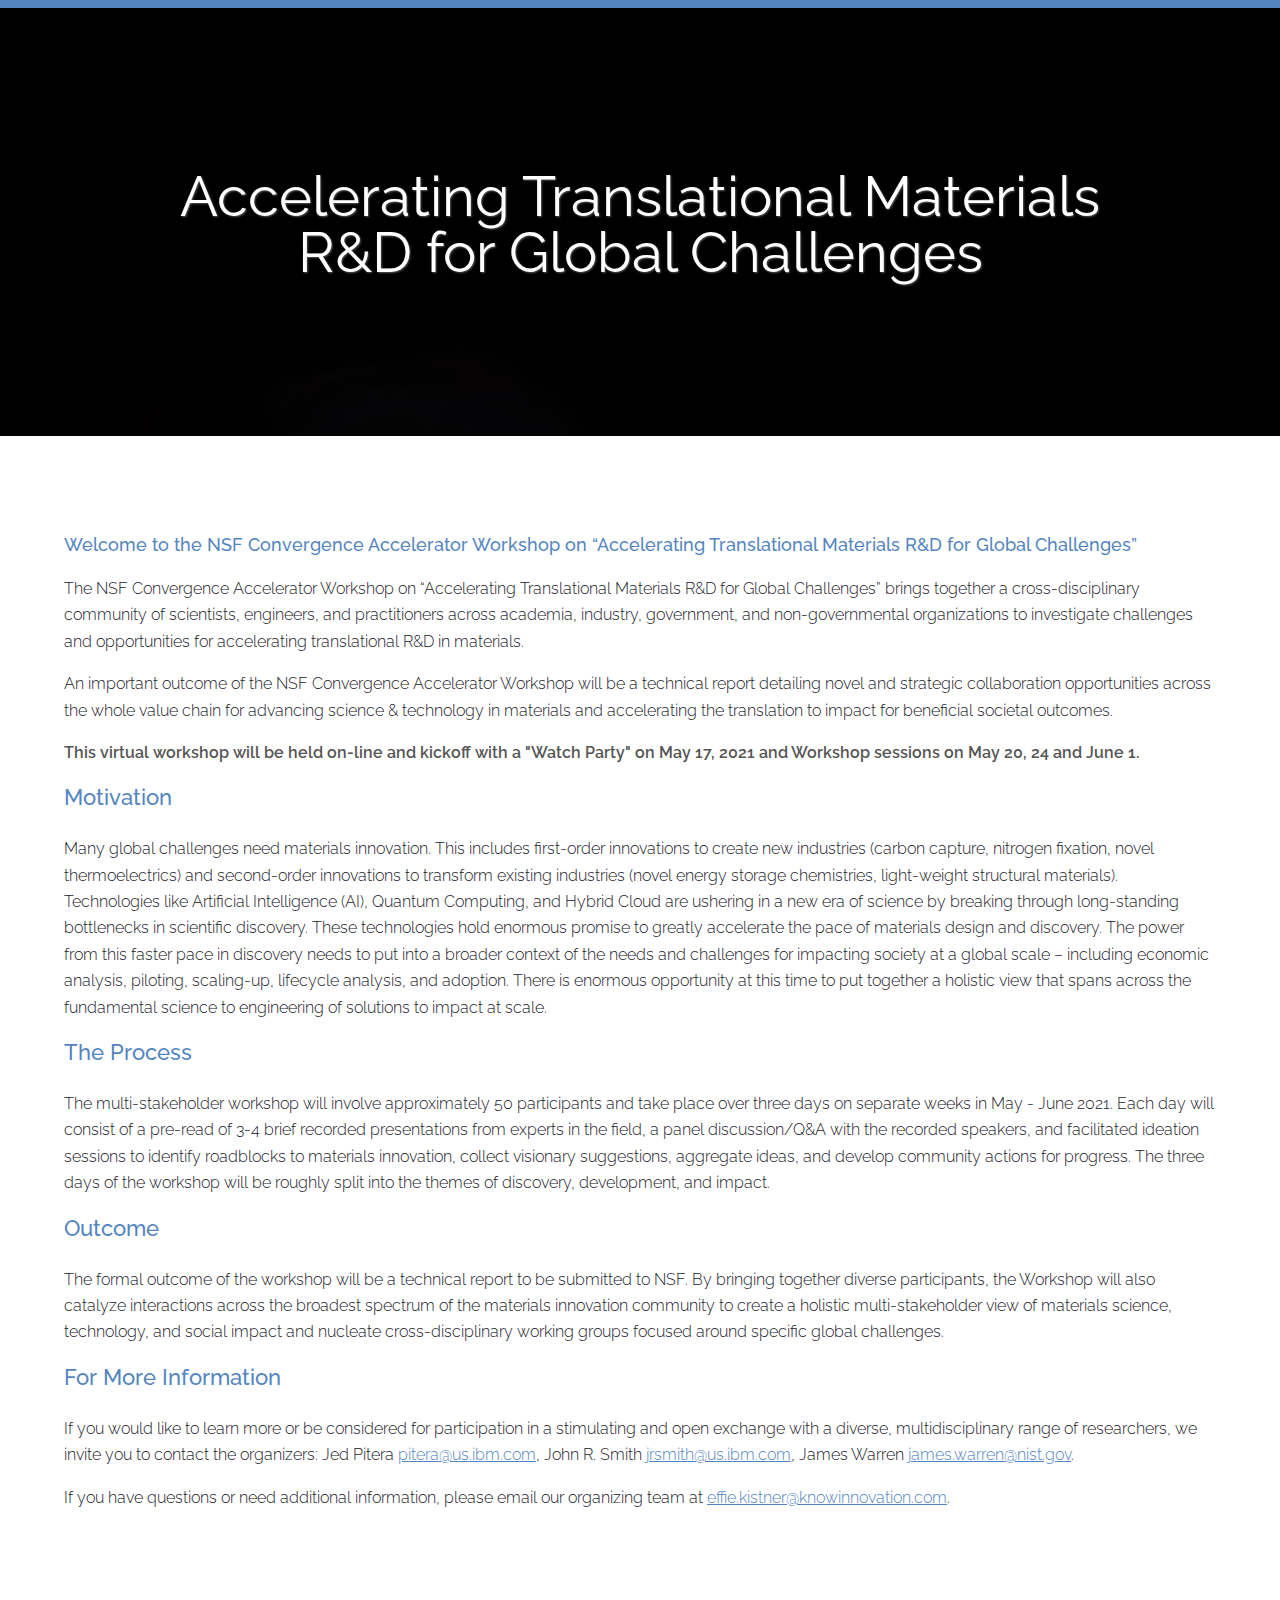
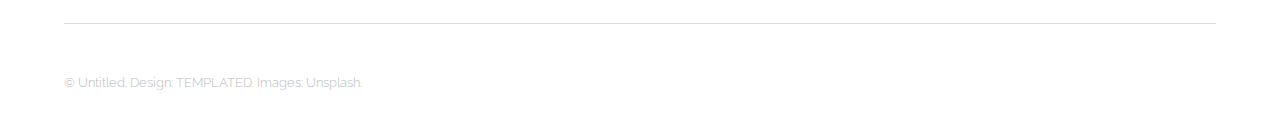
<file: index.html>
<!DOCTYPE HTML>
<!--
  Theory by TEMPLATED
  templated.co @templatedco
  Released for free under the Creative Commons Attribution 3.0 license (templated.co/license)
-->
<html>
  <head>
    <title>Materials</title>
    <meta charset="utf-8" />
    <meta name="viewport" content="width=device-width, initial-scale=1" />
    <link rel="stylesheet" href="assets/css/main.css" />
    <!-- Global site tag (gtag.js) - Google Analytics -->
<script async src="https://www.googletagmanager.com/gtag/js?id=G-RMLMQT1E46"></script>
<script>
  window.dataLayer = window.dataLayer || [];
  function gtag(){dataLayer.push(arguments);}
  gtag('js', new Date());

  gtag('config', 'G-RMLMQT1E46');
</script>
  </head>
  <body>

    <!-- Header -->
      <header id="header">
        <div class="inner">
          <!--<a href="index.html" class="logo">Home</a>-->
          <nav id="nav">
            <!--<a href="contact.html">Contact</a>-->
          </nav>
          <a href="#navPanel" class="navPanelToggle"><span class="fa fa-bars"></span></a>
        </div>
      </header>

    <!-- Banner -->
      <section id="banner">
        <h1>Accelerating Translational Materials R&D for Global Challenges </h1>
        
      </section>

    <!-- One -->
      <section id="one" class="wrapper">
        <div class="inner">
          <article>

            <h4>Welcome to the NSF Convergence Accelerator Workshop on “Accelerating Translational Materials R&D for Global Challenges”</h4>

            
            <p>The NSF Convergence Accelerator Workshop on “Accelerating Translational Materials R&D for Global Challenges” brings together a cross-disciplinary community of scientists, engineers, and practitioners across academia, industry, government, and non-governmental organizations to investigate challenges and opportunities for accelerating translational R&D in materials.</p>
			
			<p>An important outcome of the NSF Convergence Accelerator Workshop will be a technical report detailing novel and strategic collaboration opportunities across the whole value chain for advancing science & technology in materials and accelerating the translation to impact for beneficial societal outcomes.</p>
			
			<p><strong>This virtual workshop will be held on-line and kickoff with a "Watch Party" on May 17, 2021 and Workshop sessions on May 20, 24 and June 1.</strong></p>
						
            <h3>Motivation</h3>
            <p>Many global challenges need materials innovation.  This includes first-order innovations to create new industries (carbon capture, nitrogen fixation, novel thermoelectrics) and  second-order innovations to transform existing industries (novel energy storage chemistries, light-weight structural materials).  Technologies like Artificial Intelligence (AI), Quantum Computing, and Hybrid Cloud are ushering in a new era of science by breaking through long-standing bottlenecks in scientific discovery.  These technologies hold enormous promise to greatly accelerate the pace of materials design and discovery.  The power from this faster pace in discovery needs to put into a broader context of the needs and challenges for impacting society at a global scale – including economic analysis, piloting, scaling-up, lifecycle analysis, and adoption.  There is enormous opportunity at this time to put together a holistic view that spans across the fundamental science to engineering of solutions to impact at scale.
 </p>
 


<h3>The Process</h3>
            <p>The multi-stakeholder workshop will involve approximately 50 participants and take place over three days on separate weeks in May - June 2021.  Each day will consist of a pre-read of 3-4 brief recorded presentations from experts in the field, a panel discussion/Q&A with the recorded speakers, and facilitated ideation sessions to identify roadblocks to materials innovation, collect visionary suggestions, aggregate ideas, and develop community actions for progress.  The three days of the workshop will be roughly split into the themes of discovery, development, and impact.
</p>


</p>

            <h3>Outcome</h3>
            <p>The formal outcome of the workshop will be a technical report to be submitted to NSF.  By bringing together diverse participants, the Workshop will also catalyze interactions across the broadest spectrum of the materials innovation community to create a holistic multi-stakeholder view of materials science, technology, and social impact and nucleate cross-disciplinary working groups focused around specific global challenges.
</p>

           
            
            <h3>For More Information</h3>
            <p>If you would like to learn more or be considered for participation in a stimulating and open exchange with a diverse, multidisciplinary range of researchers, we invite you to contact the organizers: Jed Pitera <a href="Jed Pitera">pitera@us.ibm.com</a>, John R. Smith <a href="John R. Smith">jrsmith@us.ibm.com</a>, James Warren <a href="James Warren">james.warren@nist.gov</a>.

            <p>If you have questions or need additional information, please email our organizing team at <a href="Effie Kistner">effie.kistner@knowinnovation.com</a>.</p>
          </article>
        </div>
      </section>



      <!-- Two
      <section id="two" class="wrapper style1 special">
        <div class="inner">
          <header>
            <h2>Join Our Virtual Micro Labs</h2>
          </header>
          <div class="flex flex-4">
            <div class="box person">
              <div class="image round">
                <img src="images/pic03.jpg" alt="Image 1" />
              </div>
              <h3>Micro Lab 1</h3>
              <p>Description...</p>
              <a class="button alt" href="">Register&nbsp;»</a>
            </div>
            <div class="box person">
              <div class="image round">
                <img src="images/pic04.jpg" alt="Image 2" />
              </div>
              <h3>Micro Lab 2</h3>
              <p>Description...</p>
              <a class="button alt" href="">Register&nbsp;»</a>
            </div>
            <div class="box person">
              <div class="image round">
                <img src="images/pic05.jpg" alt="Image 3" />
              </div>
              <h3>Micro Lab 3</h3>
              <p>Description...</p>
              <a class="button alt" href="">Register&nbsp;»</a>
            </div>
            <div class="box person">
              <div class="image round">
                <img src="images/pic06.jpg" alt="Image 4" />
              </div>
              <h3>Micro Lab 4</h3>
              <p>Description...</p>
              <a class="button alt" href="">Register&nbsp;»</a>
            </div>
          </div>
        </div>
      </section> -->

    <!-- Footer -->
      <footer id="footer">
        <div class="inner">
          <div class="flex">
            <div class="copyright">
              &copy; Untitled. Design: <a href="https://templated.co">TEMPLATED</a>. Images: <a href="https://unsplash.com">Unsplash</a>.
            </div>
            <!--<ul class="icons">
              <li><a href="#" class="icon fa-facebook"><span class="label">Facebook</span></a></li>
              <li><a href="#" class="icon fa-twitter"><span class="label">Twitter</span></a></li>
              <li><a href="#" class="icon fa-linkedin"><span class="label">linkedIn</span></a></li>
              <li><a href="#" class="icon fa-pinterest-p"><span class="label">Pinterest</span></a></li>
              <li><a href="#" class="icon fa-vimeo"><span class="label">Vimeo</span></a></li>
            </ul>-->
          </div>
        </div>
      </footer>

    <!-- Scripts -->
      <script src="assets/js/jquery.min.js"></script>
      <script src="assets/js/skel.min.js"></script>
      <script src="assets/js/util.js"></script>
      <script src="assets/js/main.js"></script>
      <script src="assets/js/show-full-bio.js"></script>

  </body>
</html>
</file>
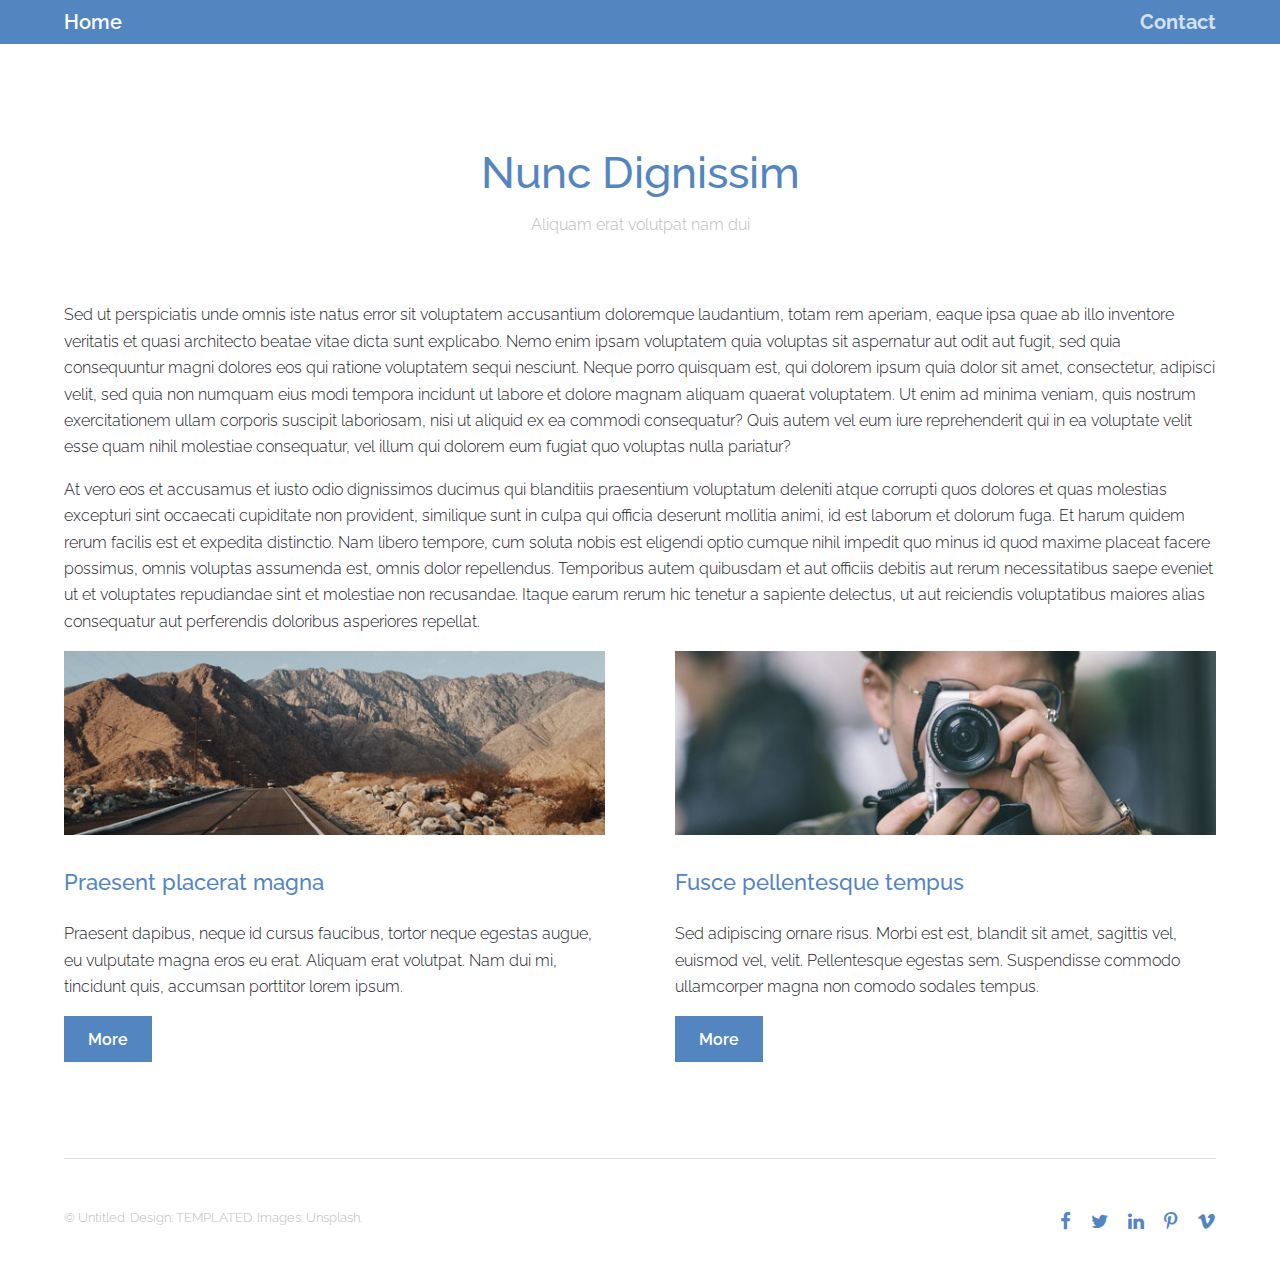
<file: contact.html>
<!DOCTYPE HTML>
<!--
  Theory by TEMPLATED
  templated.co @templatedco
  Released for free under the Creative Commons Attribution 3.0 license (templated.co/license)
-->
<html>
  <head>
    <title>Synbio + Cancer</title>
    <meta charset="utf-8" />
    <meta name="viewport" content="width=device-width, initial-scale=1" />
    <link rel="stylesheet" href="assets/css/main.css" />
  </head>
  <body class="subpage">

    <!-- Header -->
      <header id="header">
        <div class="inner">
          <a href="index.html" class="logo">Home</a>
          <nav id="nav">
            <a href="contact.html">Contact</a>
          </nav>
          <a href="#navPanel" class="navPanelToggle"><span class="fa fa-bars"></span></a>
        </div>
      </header>

    <!-- Three -->
      <section id="three" class="wrapper">
        <div class="inner">
          <header class="align-center">
            <h2>Nunc Dignissim</h2>
            <p>Aliquam erat volutpat nam dui </p>
          </header>
          <p>Sed ut perspiciatis unde omnis iste natus error sit voluptatem accusantium doloremque laudantium, totam rem aperiam, eaque ipsa quae ab illo inventore veritatis et quasi architecto beatae vitae dicta sunt explicabo. Nemo enim ipsam voluptatem quia voluptas sit aspernatur aut odit aut fugit, sed quia consequuntur magni dolores eos qui ratione voluptatem sequi nesciunt. Neque porro quisquam est, qui dolorem ipsum quia dolor sit amet, consectetur, adipisci velit, sed quia non numquam eius modi tempora incidunt ut labore et dolore magnam aliquam quaerat voluptatem. Ut enim ad minima veniam, quis nostrum exercitationem ullam corporis suscipit laboriosam, nisi ut aliquid ex ea commodi consequatur? Quis autem vel eum iure reprehenderit qui in ea voluptate velit esse quam nihil molestiae consequatur, vel illum qui dolorem eum fugiat quo voluptas nulla pariatur?</p>
          <p>At vero eos et accusamus et iusto odio dignissimos ducimus qui blanditiis praesentium voluptatum deleniti atque corrupti quos dolores et quas molestias excepturi sint occaecati cupiditate non provident, similique sunt in culpa qui officia deserunt mollitia animi, id est laborum et dolorum fuga. Et harum quidem rerum facilis est et expedita distinctio. Nam libero tempore, cum soluta nobis est eligendi optio cumque nihil impedit quo minus id quod maxime placeat facere possimus, omnis voluptas assumenda est, omnis dolor repellendus. Temporibus autem quibusdam et aut officiis debitis aut rerum necessitatibus saepe eveniet ut et voluptates repudiandae sint et molestiae non recusandae. Itaque earum rerum hic tenetur a sapiente delectus, ut aut reiciendis voluptatibus maiores alias consequatur aut perferendis doloribus asperiores repellat.</p>
          <div class="flex flex-2">
            <article>
              <div class="image fit">
                <img src="images/pic01.jpg" alt="Pic 01" />
              </div>
              <header>
                <h3>Praesent placerat magna</h3>
              </header>
              <p>Praesent dapibus, neque id cursus faucibus, tortor neque egestas augue, eu vulputate magna eros eu erat. Aliquam erat volutpat. Nam dui mi, tincidunt quis, accumsan porttitor lorem ipsum.</p>
              <footer>
                <a href="#" class="button special">More</a>
              </footer>
            </article>
            <article>
              <div class="image fit">
                <img src="images/pic02.jpg" alt="Pic 02" />
              </div>
              <header>
                <h3>Fusce pellentesque tempus</h3>
              </header>
              <p>Sed adipiscing ornare risus. Morbi est est, blandit sit amet, sagittis vel, euismod vel, velit. Pellentesque egestas sem. Suspendisse commodo ullamcorper magna non comodo sodales tempus.</p>
              <footer>
                <a href="#" class="button special">More</a>
              </footer>
            </article>
          </div>
        </div>
      </section>

    <!-- Footer -->
      <footer id="footer">
        <div class="inner">
          <div class="flex">
            <div class="copyright">
              &copy; Untitled. Design: <a href="https://templated.co">TEMPLATED</a>. Images: <a href="https://unsplash.com">Unsplash</a>.
            </div>
            <ul class="icons">
              <li><a href="#" class="icon fa-facebook"><span class="label">Facebook</span></a></li>
              <li><a href="#" class="icon fa-twitter"><span class="label">Twitter</span></a></li>
              <li><a href="#" class="icon fa-linkedin"><span class="label">linkedIn</span></a></li>
              <li><a href="#" class="icon fa-pinterest-p"><span class="label">Pinterest</span></a></li>
              <li><a href="#" class="icon fa-vimeo"><span class="label">Vimeo</span></a></li>
            </ul>
          </div>
        </div>
      </footer>

    <!-- Scripts -->
      <script src="assets/js/jquery.min.js"></script>
      <script src="assets/js/skel.min.js"></script>
      <script src="assets/js/util.js"></script>
      <script src="assets/js/main.js"></script>

  </body>
</html>
</file>
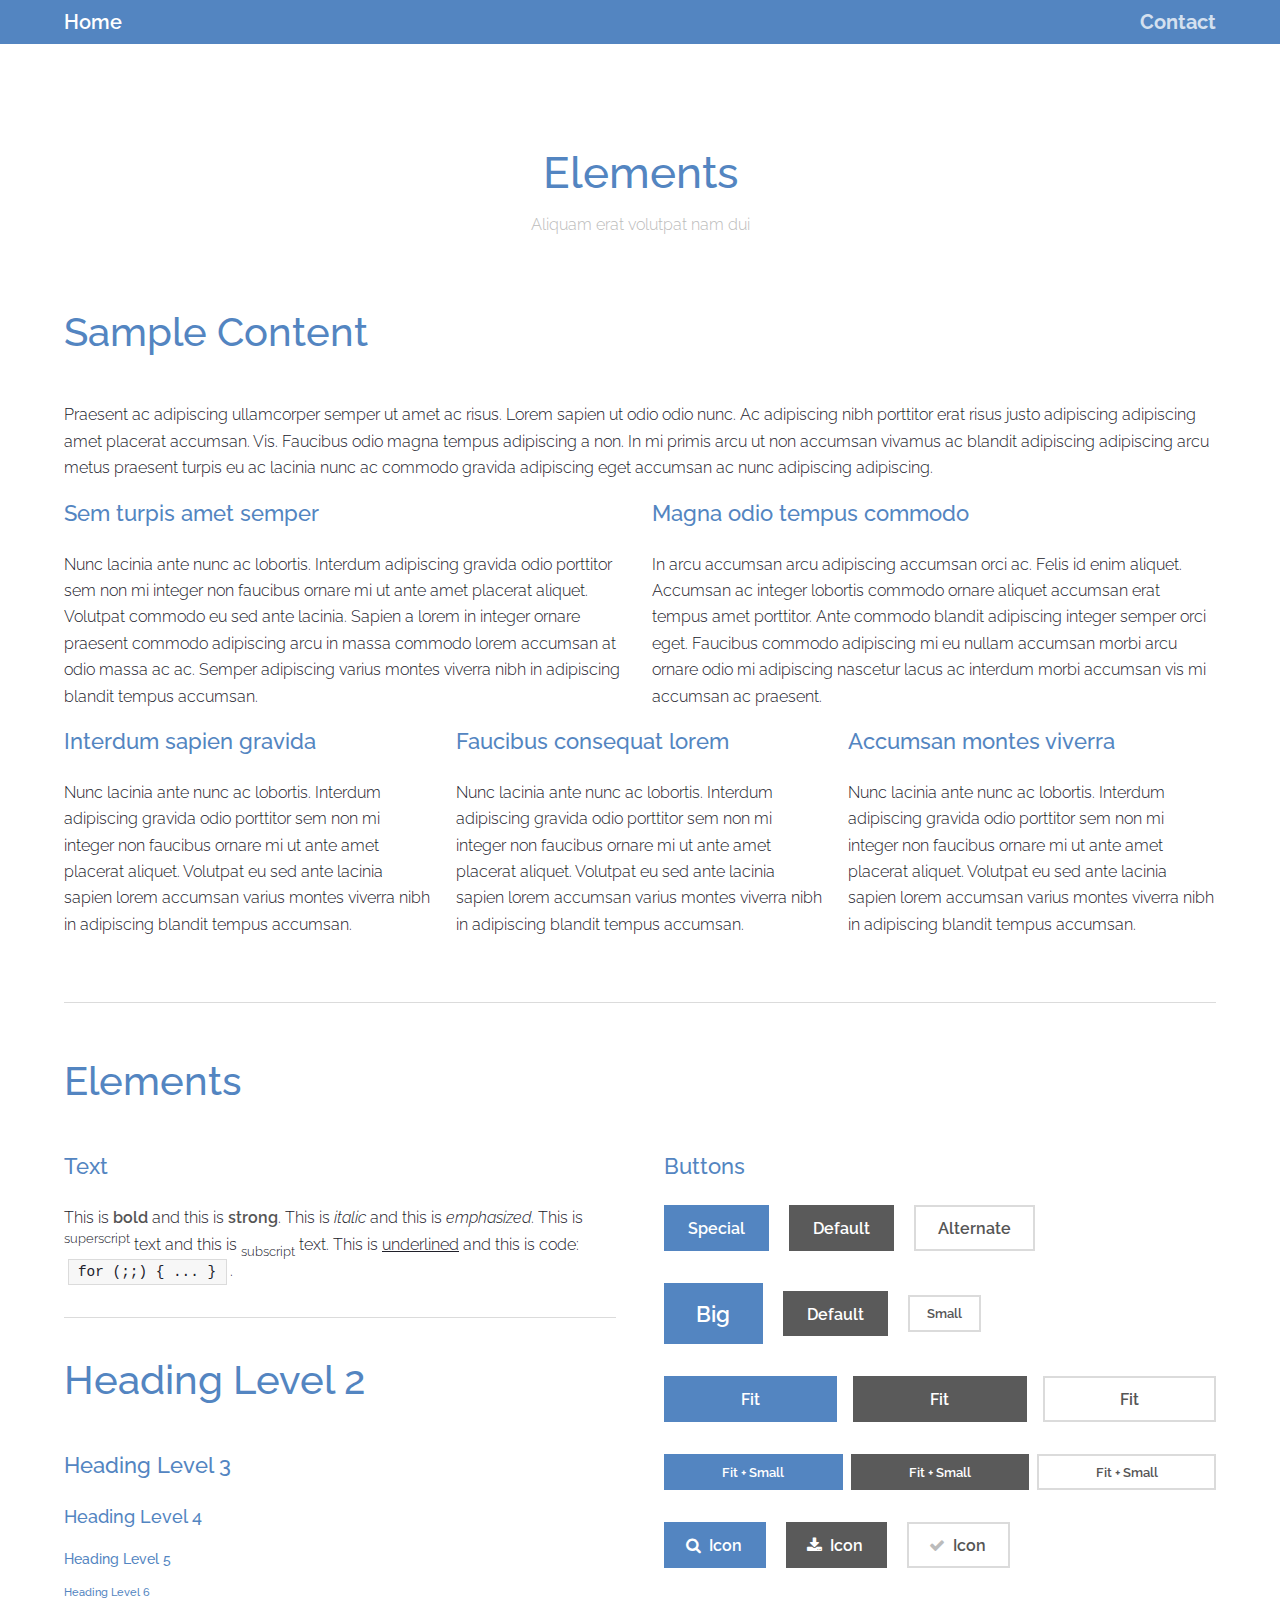
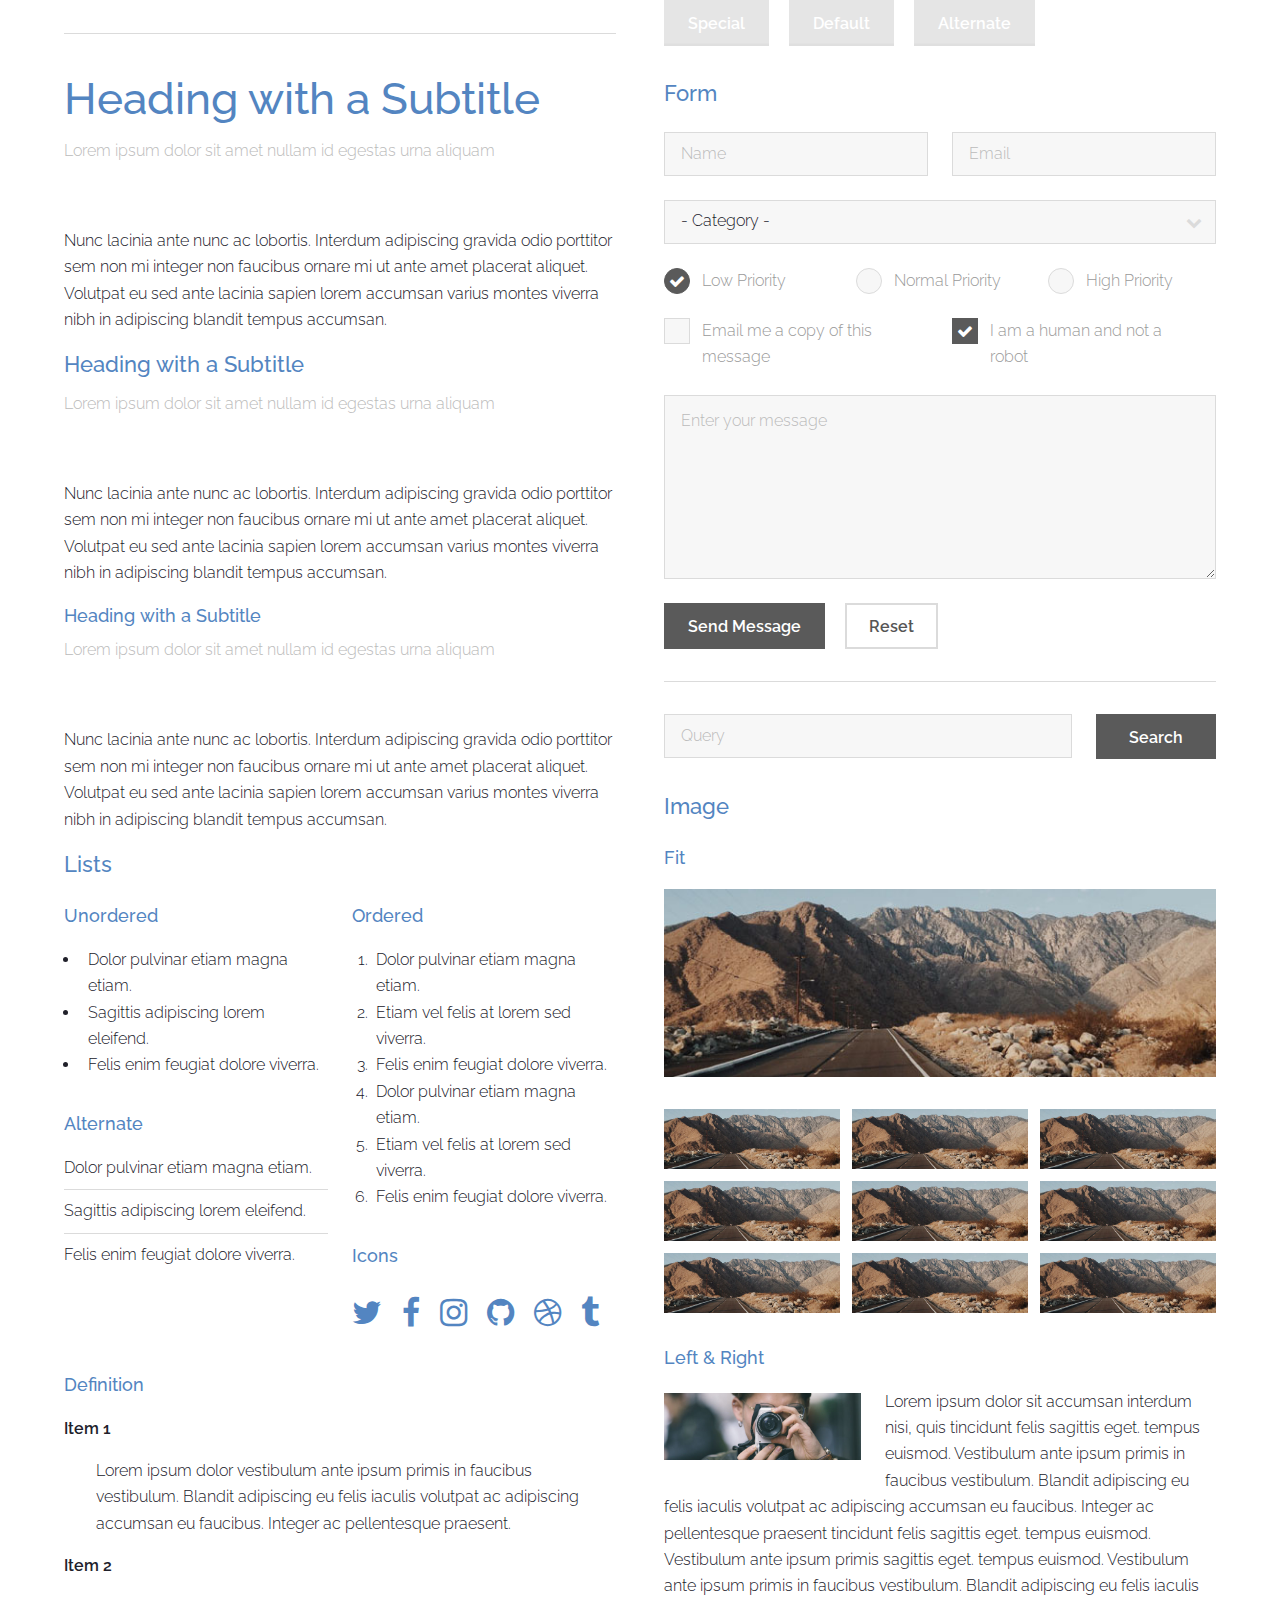
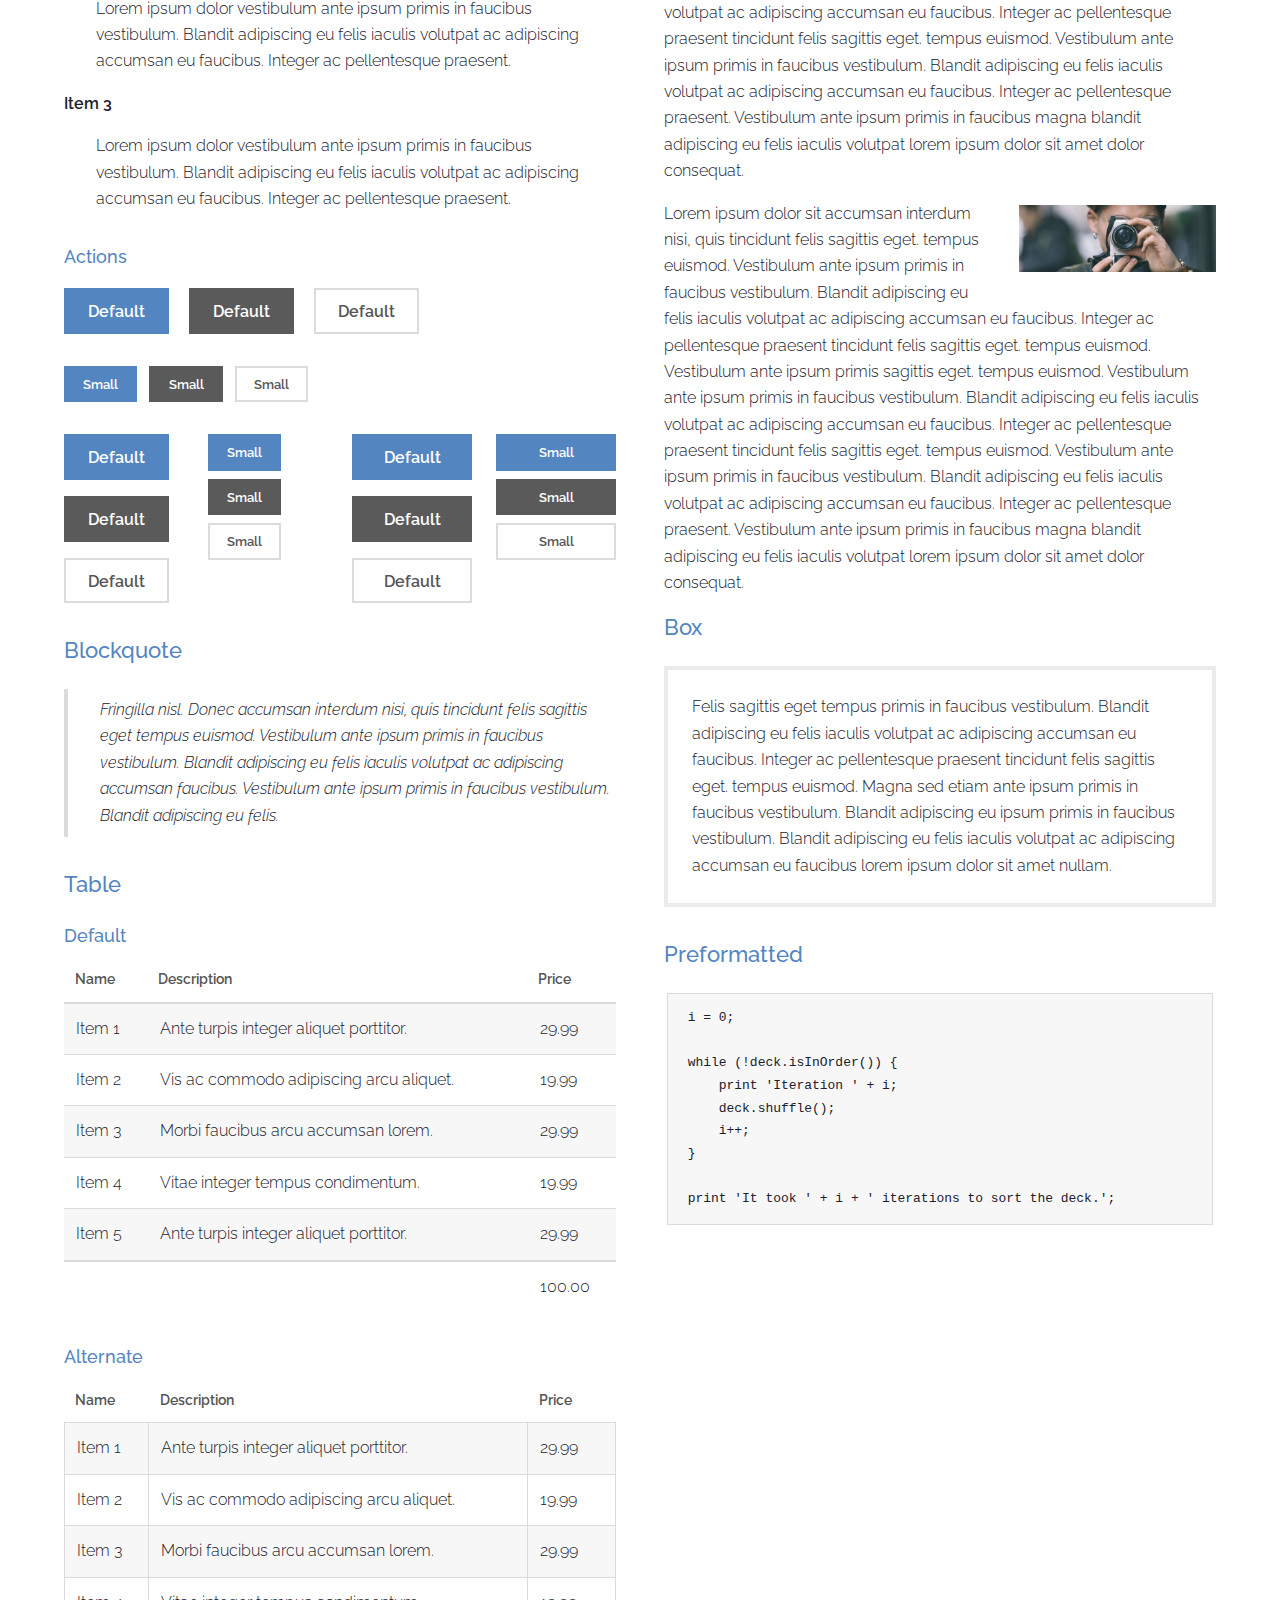
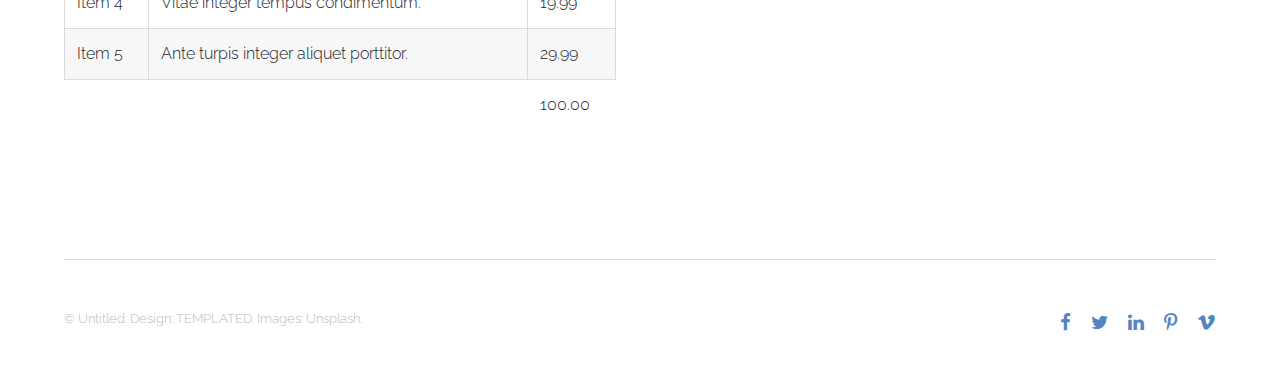
<file: elements.html>
<!DOCTYPE HTML>
<!--
  Theory by TEMPLATED
  templated.co @templatedco
  Released for free under the Creative Commons Attribution 3.0 license (templated.co/license)
-->
<html>
  <head>
    <title>Synbio + Cancer</title>
    <meta charset="utf-8" />
    <meta name="viewport" content="width=device-width, initial-scale=1" />
    <link rel="stylesheet" href="assets/css/main.css" />
  </head>
  <body class="subpage">

    <!-- Header -->
      <header id="header">
        <div class="inner">
          <a href="index.html" class="logo">Home</a>
          <nav id="nav">
            <a href="contact.html">Contact</a>
          </nav>
          <a href="#navPanel" class="navPanelToggle"><span class="fa fa-bars"></span></a>
        </div>
      </header>

    <!-- Main -->
      <section id="main" class="wrapper">
        <div class="inner">
          <header class="align-center">
            <h2>Elements</h2>
            <p>Aliquam erat volutpat nam dui </p>
          </header>

        <!-- Content -->
          <h2 id="content">Sample Content</h2>
          <p>Praesent ac adipiscing ullamcorper semper ut amet ac risus. Lorem sapien ut odio odio nunc. Ac adipiscing nibh porttitor erat risus justo adipiscing adipiscing amet placerat accumsan. Vis. Faucibus odio magna tempus adipiscing a non. In mi primis arcu ut non accumsan vivamus ac blandit adipiscing adipiscing arcu metus praesent turpis eu ac lacinia nunc ac commodo gravida adipiscing eget accumsan ac nunc adipiscing adipiscing.</p>
          <div class="row">
            <div class="6u 12u$(small)">
              <h3>Sem turpis amet semper</h3>
              <p>Nunc lacinia ante nunc ac lobortis. Interdum adipiscing gravida odio porttitor sem non mi integer non faucibus ornare mi ut ante amet placerat aliquet. Volutpat commodo eu sed ante lacinia. Sapien a lorem in integer ornare praesent commodo adipiscing arcu in massa commodo lorem accumsan at odio massa ac ac. Semper adipiscing varius montes viverra nibh in adipiscing blandit tempus accumsan.</p>
            </div>
            <div class="6u$ 12u$(small)">
              <h3>Magna odio tempus commodo</h3>
              <p>In arcu accumsan arcu adipiscing accumsan orci ac. Felis id enim aliquet. Accumsan ac integer lobortis commodo ornare aliquet accumsan erat tempus amet porttitor. Ante commodo blandit adipiscing integer semper orci eget. Faucibus commodo adipiscing mi eu nullam accumsan morbi arcu ornare odio mi adipiscing nascetur lacus ac interdum morbi accumsan vis mi accumsan ac praesent.</p>
            </div>
            <!-- Break -->
            <div class="4u 12u$(medium)">
              <h3>Interdum sapien gravida</h3>
              <p>Nunc lacinia ante nunc ac lobortis. Interdum adipiscing gravida odio porttitor sem non mi integer non faucibus ornare mi ut ante amet placerat aliquet. Volutpat eu sed ante lacinia sapien lorem accumsan varius montes viverra nibh in adipiscing blandit tempus accumsan.</p>
            </div>
            <div class="4u 12u$(medium)">
              <h3>Faucibus consequat lorem</h3>
              <p>Nunc lacinia ante nunc ac lobortis. Interdum adipiscing gravida odio porttitor sem non mi integer non faucibus ornare mi ut ante amet placerat aliquet. Volutpat eu sed ante lacinia sapien lorem accumsan varius montes viverra nibh in adipiscing blandit tempus accumsan.</p>
            </div>
            <div class="4u$ 12u$(medium)">
              <h3>Accumsan montes viverra</h3>
              <p>Nunc lacinia ante nunc ac lobortis. Interdum adipiscing gravida odio porttitor sem non mi integer non faucibus ornare mi ut ante amet placerat aliquet. Volutpat eu sed ante lacinia sapien lorem accumsan varius montes viverra nibh in adipiscing blandit tempus accumsan.</p>
            </div>
          </div>

        <hr class="major" />

        <!-- Elements -->
          <h2 id="elements">Elements</h2>
          <div class="row 200%">
            <div class="6u 12u$(medium)">

              <!-- Text stuff -->
                <h3>Text</h3>
                <p>This is <b>bold</b> and this is <strong>strong</strong>. This is <i>italic</i> and this is <em>emphasized</em>.
                This is <sup>superscript</sup> text and this is <sub>subscript</sub> text.
                This is <u>underlined</u> and this is code: <code>for (;;) { ... }</code>.</p>
                <hr />
                <h2>Heading Level 2</h2>
                <h3>Heading Level 3</h3>
                <h4>Heading Level 4</h4>
                <h5>Heading Level 5</h5>
                <h6>Heading Level 6</h6>
                <hr />
                <header>
                  <h2>Heading with a Subtitle</h2>
                  <p>Lorem ipsum dolor sit amet nullam id egestas urna aliquam</p>
                </header>
                <p>Nunc lacinia ante nunc ac lobortis. Interdum adipiscing gravida odio porttitor sem non mi integer non faucibus ornare mi ut ante amet placerat aliquet. Volutpat eu sed ante lacinia sapien lorem accumsan varius montes viverra nibh in adipiscing blandit tempus accumsan.</p>
                <header>
                  <h3>Heading with a Subtitle</h3>
                  <p>Lorem ipsum dolor sit amet nullam id egestas urna aliquam</p>
                </header>
                <p>Nunc lacinia ante nunc ac lobortis. Interdum adipiscing gravida odio porttitor sem non mi integer non faucibus ornare mi ut ante amet placerat aliquet. Volutpat eu sed ante lacinia sapien lorem accumsan varius montes viverra nibh in adipiscing blandit tempus accumsan.</p>
                <header>
                  <h4>Heading with a Subtitle</h4>
                  <p>Lorem ipsum dolor sit amet nullam id egestas urna aliquam</p>
                </header>
                <p>Nunc lacinia ante nunc ac lobortis. Interdum adipiscing gravida odio porttitor sem non mi integer non faucibus ornare mi ut ante amet placerat aliquet. Volutpat eu sed ante lacinia sapien lorem accumsan varius montes viverra nibh in adipiscing blandit tempus accumsan.</p>

              <!-- Lists -->
                <h3>Lists</h3>
                <div class="row">
                  <div class="6u 12u$(small)">

                    <h4>Unordered</h4>
                    <ul>
                      <li>Dolor pulvinar etiam magna etiam.</li>
                      <li>Sagittis adipiscing lorem eleifend.</li>
                      <li>Felis enim feugiat dolore viverra.</li>
                    </ul>

                    <h4>Alternate</h4>
                    <ul class="alt">
                      <li>Dolor pulvinar etiam magna etiam.</li>
                      <li>Sagittis adipiscing lorem eleifend.</li>
                      <li>Felis enim feugiat dolore viverra.</li>
                    </ul>

                  </div>
                  <div class="6u$ 12u$(small)">

                    <h4>Ordered</h4>
                    <ol>
                      <li>Dolor pulvinar etiam magna etiam.</li>
                      <li>Etiam vel felis at lorem sed viverra.</li>
                      <li>Felis enim feugiat dolore viverra.</li>
                      <li>Dolor pulvinar etiam magna etiam.</li>
                      <li>Etiam vel felis at lorem sed viverra.</li>
                      <li>Felis enim feugiat dolore viverra.</li>
                    </ol>

                    <h4>Icons</h4>
                    <ul class="icons">
                      <li><a href="#" class="icon fa-twitter"><span class="label">Twitter</span></a></li>
                      <li><a href="#" class="icon fa-facebook"><span class="label">Facebook</span></a></li>
                      <li><a href="#" class="icon fa-instagram"><span class="label">Instagram</span></a></li>
                      <li><a href="#" class="icon fa-github"><span class="label">Github</span></a></li>
                      <li><a href="#" class="icon fa-dribbble"><span class="label">Dribbble</span></a></li>
                      <li><a href="#" class="icon fa-tumblr"><span class="label">Tumblr</span></a></li>
                    </ul>

                  </div>
                </div>
                <h4>Definition</h4>
                <dl>
                  <dt>Item 1</dt>
                  <dd>
                    <p>Lorem ipsum dolor vestibulum ante ipsum primis in faucibus vestibulum. Blandit adipiscing eu felis iaculis volutpat ac adipiscing accumsan eu faucibus. Integer ac pellentesque praesent.</p>
                  </dd>
                  <dt>Item 2</dt>
                  <dd>
                    <p>Lorem ipsum dolor vestibulum ante ipsum primis in faucibus vestibulum. Blandit adipiscing eu felis iaculis volutpat ac adipiscing accumsan eu faucibus. Integer ac pellentesque praesent.</p>
                  </dd>
                  <dt>Item 3</dt>
                  <dd>
                    <p>Lorem ipsum dolor vestibulum ante ipsum primis in faucibus vestibulum. Blandit adipiscing eu felis iaculis volutpat ac adipiscing accumsan eu faucibus. Integer ac pellentesque praesent.</p>
                  </dd>
                </dl>

                <h4>Actions</h4>
                <ul class="actions">
                  <li><a href="#" class="button special">Default</a></li>
                  <li><a href="#" class="button">Default</a></li>
                  <li><a href="#" class="button alt">Default</a></li>
                </ul>
                <ul class="actions small">
                  <li><a href="#" class="button special small">Small</a></li>
                  <li><a href="#" class="button small">Small</a></li>
                  <li><a href="#" class="button alt small">Small</a></li>
                </ul>
                <div class="row">
                  <div class="3u 12u$(small)">
                    <ul class="actions vertical">
                      <li><a href="#" class="button special">Default</a></li>
                      <li><a href="#" class="button">Default</a></li>
                      <li><a href="#" class="button alt">Default</a></li>
                    </ul>
                  </div>
                  <div class="3u 12u$(small)">
                    <ul class="actions vertical small">
                      <li><a href="#" class="button special small">Small</a></li>
                      <li><a href="#" class="button small">Small</a></li>
                      <li><a href="#" class="button alt small">Small</a></li>
                    </ul>
                  </div>
                  <div class="3u 12u$(small)">
                    <ul class="actions vertical">
                      <li><a href="#" class="button special fit">Default</a></li>
                      <li><a href="#" class="button fit">Default</a></li>
                      <li><a href="#" class="button alt fit">Default</a></li>
                    </ul>
                  </div>
                  <div class="3u$ 12u$(small)">
                    <ul class="actions vertical small">
                      <li><a href="#" class="button special small fit">Small</a></li>
                      <li><a href="#" class="button small fit">Small</a></li>
                      <li><a href="#" class="button alt small fit">Small</a></li>
                    </ul>
                  </div>
                </div>

              <!-- Blockquote -->
                <h3>Blockquote</h3>
                <blockquote>Fringilla nisl. Donec accumsan interdum nisi, quis tincidunt felis sagittis eget tempus euismod. Vestibulum ante ipsum primis in faucibus vestibulum. Blandit adipiscing eu felis iaculis volutpat ac adipiscing accumsan faucibus. Vestibulum ante ipsum primis in faucibus vestibulum. Blandit adipiscing eu felis.</blockquote>

              <!-- Table -->
                <h3>Table</h3>

                <h4>Default</h4>
                <div class="table-wrapper">
                  <table>
                    <thead>
                      <tr>
                        <th>Name</th>
                        <th>Description</th>
                        <th>Price</th>
                      </tr>
                    </thead>
                    <tbody>
                      <tr>
                        <td>Item 1</td>
                        <td>Ante turpis integer aliquet porttitor.</td>
                        <td>29.99</td>
                      </tr>
                      <tr>
                        <td>Item 2</td>
                        <td>Vis ac commodo adipiscing arcu aliquet.</td>
                        <td>19.99</td>
                      </tr>
                      <tr>
                        <td>Item 3</td>
                        <td> Morbi faucibus arcu accumsan lorem.</td>
                        <td>29.99</td>
                      </tr>
                      <tr>
                        <td>Item 4</td>
                        <td>Vitae integer tempus condimentum.</td>
                        <td>19.99</td>
                      </tr>
                      <tr>
                        <td>Item 5</td>
                        <td>Ante turpis integer aliquet porttitor.</td>
                        <td>29.99</td>
                      </tr>
                    </tbody>
                    <tfoot>
                      <tr>
                        <td colspan="2"></td>
                        <td>100.00</td>
                      </tr>
                    </tfoot>
                  </table>
                </div>

                <h4>Alternate</h4>
                <div class="table-wrapper">
                  <table class="alt">
                    <thead>
                      <tr>
                        <th>Name</th>
                        <th>Description</th>
                        <th>Price</th>
                      </tr>
                    </thead>
                    <tbody>
                      <tr>
                        <td>Item 1</td>
                        <td>Ante turpis integer aliquet porttitor.</td>
                        <td>29.99</td>
                      </tr>
                      <tr>
                        <td>Item 2</td>
                        <td>Vis ac commodo adipiscing arcu aliquet.</td>
                        <td>19.99</td>
                      </tr>
                      <tr>
                        <td>Item 3</td>
                        <td> Morbi faucibus arcu accumsan lorem.</td>
                        <td>29.99</td>
                      </tr>
                      <tr>
                        <td>Item 4</td>
                        <td>Vitae integer tempus condimentum.</td>
                        <td>19.99</td>
                      </tr>
                      <tr>
                        <td>Item 5</td>
                        <td>Ante turpis integer aliquet porttitor.</td>
                        <td>29.99</td>
                      </tr>
                    </tbody>
                    <tfoot>
                      <tr>
                        <td colspan="2"></td>
                        <td>100.00</td>
                      </tr>
                    </tfoot>
                  </table>
                </div>

            </div>
            <div class="6u$ 12u$(medium)">

              <!-- Buttons -->
                <h3>Buttons</h3>
                <ul class="actions">
                  <li><a href="#" class="button special">Special</a></li>
                  <li><a href="#" class="button">Default</a></li>
                  <li><a href="#" class="button alt">Alternate</a></li>
                </ul>
                <ul class="actions">
                  <li><a href="#" class="button special big">Big</a></li>
                  <li><a href="#" class="button">Default</a></li>
                  <li><a href="#" class="button alt small">Small</a></li>
                </ul>
                <ul class="actions fit">
                  <li><a href="#" class="button special fit">Fit</a></li>
                  <li><a href="#" class="button fit">Fit</a></li>
                  <li><a href="#" class="button alt fit">Fit</a></li>
                </ul>
                <ul class="actions fit small">
                  <li><a href="#" class="button special fit small">Fit + Small</a></li>
                  <li><a href="#" class="button fit small">Fit + Small</a></li>
                  <li><a href="#" class="button alt fit small">Fit + Small</a></li>
                </ul>
                <ul class="actions">
                  <li><a href="#" class="button special icon fa-search">Icon</a></li>
                  <li><a href="#" class="button icon fa-download">Icon</a></li>
                  <li><a href="#" class="button alt icon fa-check">Icon</a></li>
                </ul>
                <ul class="actions">
                  <li><span class="button special disabled">Special</span></li>
                  <li><span class="button disabled">Default</span></li>
                  <li><span class="button alt disabled">Alternate</span></li>
                </ul>

              <!-- Form -->
                <h3>Form</h3>

                <form method="post" action="#">
                  <div class="row uniform">
                    <div class="6u 12u$(xsmall)">
                      <input type="text" name="name" id="name" value="" placeholder="Name" />
                    </div>
                    <div class="6u$ 12u$(xsmall)">
                      <input type="email" name="email" id="email" value="" placeholder="Email" />
                    </div>
                    <!-- Break -->
                    <div class="12u$">
                      <div class="select-wrapper">
                        <select name="category" id="category">
                          <option value="">- Category -</option>
                          <option value="1">Manufacturing</option>
                          <option value="1">Shipping</option>
                          <option value="1">Administration</option>
                          <option value="1">Human Resources</option>
                        </select>
                      </div>
                    </div>
                    <!-- Break -->
                    <div class="4u 12u$(small)">
                      <input type="radio" id="priority-low" name="priority" checked>
                      <label for="priority-low">Low Priority</label>
                    </div>
                    <div class="4u 12u$(small)">
                      <input type="radio" id="priority-normal" name="priority">
                      <label for="priority-normal">Normal Priority</label>
                    </div>
                    <div class="4u$ 12u$(small)">
                      <input type="radio" id="priority-high" name="priority">
                      <label for="priority-high">High Priority</label>
                    </div>
                    <!-- Break -->
                    <div class="6u 12u$(small)">
                      <input type="checkbox" id="copy" name="copy">
                      <label for="copy">Email me a copy of this message</label>
                    </div>
                    <div class="6u$ 12u$(small)">
                      <input type="checkbox" id="human" name="human" checked>
                      <label for="human">I am a human and not a robot</label>
                    </div>
                    <!-- Break -->
                    <div class="12u$">
                      <textarea name="message" id="message" placeholder="Enter your message" rows="6"></textarea>
                    </div>
                    <!-- Break -->
                    <div class="12u$">
                      <ul class="actions">
                        <li><input type="submit" value="Send Message" /></li>
                        <li><input type="reset" value="Reset" class="alt" /></li>
                      </ul>
                    </div>
                  </div>
                </form>

                <hr />

                <form method="post" action="#">
                  <div class="row uniform">
                    <div class="9u 12u$(small)">
                      <input type="text" name="query" id="query" value="" placeholder="Query" />
                    </div>
                    <div class="3u$ 12u$(small)">
                      <input type="submit" value="Search" class="fit" />
                    </div>
                  </div>
                </form>

              <!-- Image -->
                <h3>Image</h3>

                <h4>Fit</h4>
                <span class="image fit"><img src="images/pic01.jpg" alt="" /></span>
                <div class="box alt">
                  <div class="row 50% uniform">
                    <div class="4u"><span class="image fit"><img src="images/pic01.jpg" alt="" /></span></div>
                    <div class="4u"><span class="image fit"><img src="images/pic01.jpg" alt="" /></span></div>
                    <div class="4u$"><span class="image fit"><img src="images/pic01.jpg" alt="" /></span></div>
                    <!-- Break -->
                    <div class="4u"><span class="image fit"><img src="images/pic01.jpg" alt="" /></span></div>
                    <div class="4u"><span class="image fit"><img src="images/pic01.jpg" alt="" /></span></div>
                    <div class="4u$"><span class="image fit"><img src="images/pic01.jpg" alt="" /></span></div>
                    <!-- Break -->
                    <div class="4u"><span class="image fit"><img src="images/pic01.jpg" alt="" /></span></div>
                    <div class="4u"><span class="image fit"><img src="images/pic01.jpg" alt="" /></span></div>
                    <div class="4u$"><span class="image fit"><img src="images/pic01.jpg" alt="" /></span></div>
                  </div>
                </div>

                <h4>Left &amp; Right</h4>
                <p><span class="image left"><img src="images/pic02.jpg" alt="" /></span>Lorem ipsum dolor sit accumsan interdum nisi, quis tincidunt felis sagittis eget. tempus euismod. Vestibulum ante ipsum primis in faucibus vestibulum. Blandit adipiscing eu felis iaculis volutpat ac adipiscing accumsan eu faucibus. Integer ac pellentesque praesent tincidunt felis sagittis eget. tempus euismod. Vestibulum ante ipsum primis sagittis eget. tempus euismod. Vestibulum ante ipsum primis in faucibus vestibulum. Blandit adipiscing eu felis iaculis volutpat ac adipiscing accumsan eu faucibus. Integer ac pellentesque praesent tincidunt felis sagittis eget. tempus euismod. Vestibulum ante ipsum primis in faucibus vestibulum. Blandit adipiscing eu felis iaculis volutpat ac adipiscing accumsan eu faucibus. Integer ac pellentesque praesent. Vestibulum ante ipsum primis in faucibus magna blandit adipiscing eu felis iaculis volutpat lorem ipsum dolor sit amet dolor consequat.</p>
                <p><span class="image right"><img src="images/pic02.jpg" alt="" /></span>Lorem ipsum dolor sit accumsan interdum nisi, quis tincidunt felis sagittis eget. tempus euismod. Vestibulum ante ipsum primis in faucibus vestibulum. Blandit adipiscing eu felis iaculis volutpat ac adipiscing accumsan eu faucibus. Integer ac pellentesque praesent tincidunt felis sagittis eget. tempus euismod. Vestibulum ante ipsum primis sagittis eget. tempus euismod. Vestibulum ante ipsum primis in faucibus vestibulum. Blandit adipiscing eu felis iaculis volutpat ac adipiscing accumsan eu faucibus. Integer ac pellentesque praesent tincidunt felis sagittis eget. tempus euismod. Vestibulum ante ipsum primis in faucibus vestibulum. Blandit adipiscing eu felis iaculis volutpat ac adipiscing accumsan eu faucibus. Integer ac pellentesque praesent. Vestibulum ante ipsum primis in faucibus magna blandit adipiscing eu felis iaculis volutpat lorem ipsum dolor sit amet dolor consequat.</p>

              <!-- Box -->
                <h3>Box</h3>
                <div class="box">
                  <p>Felis sagittis eget tempus primis in faucibus vestibulum. Blandit adipiscing eu felis iaculis volutpat ac adipiscing accumsan eu faucibus. Integer ac pellentesque praesent tincidunt felis sagittis eget. tempus euismod. Magna sed etiam ante ipsum primis in faucibus vestibulum. Blandit adipiscing eu ipsum primis in faucibus vestibulum. Blandit adipiscing eu felis iaculis volutpat ac adipiscing accumsan eu faucibus lorem ipsum dolor sit amet nullam.</p>
                </div>

              <!-- Preformatted Code -->
                <h3>Preformatted</h3>
                <pre><code>i = 0;

while (!deck.isInOrder()) {
    print 'Iteration ' + i;
    deck.shuffle();
    i++;
}

print 'It took ' + i + ' iterations to sort the deck.';
</code></pre>

            </div>
          </div>

        </div>
      </section>

    <!-- Footer -->
      <footer id="footer">
        <div class="inner">
          <div class="flex">
            <div class="copyright">
              &copy; Untitled. Design: <a href="https://templated.co">TEMPLATED</a>. Images: <a href="https://unsplash.com">Unsplash</a>.
            </div>
            <ul class="icons">
              <li><a href="#" class="icon fa-facebook"><span class="label">Facebook</span></a></li>
              <li><a href="#" class="icon fa-twitter"><span class="label">Twitter</span></a></li>
              <li><a href="#" class="icon fa-linkedin"><span class="label">linkedIn</span></a></li>
              <li><a href="#" class="icon fa-pinterest-p"><span class="label">Pinterest</span></a></li>
              <li><a href="#" class="icon fa-vimeo"><span class="label">Vimeo</span></a></li>
            </ul>
          </div>
        </div>
      </footer>

    <!-- Scripts -->
      <script src="assets/js/jquery.min.js"></script>
      <script src="assets/js/skel.min.js"></script>
      <script src="assets/js/util.js"></script>
      <script src="assets/js/main.js"></script>

  </body>
</html>
</file>
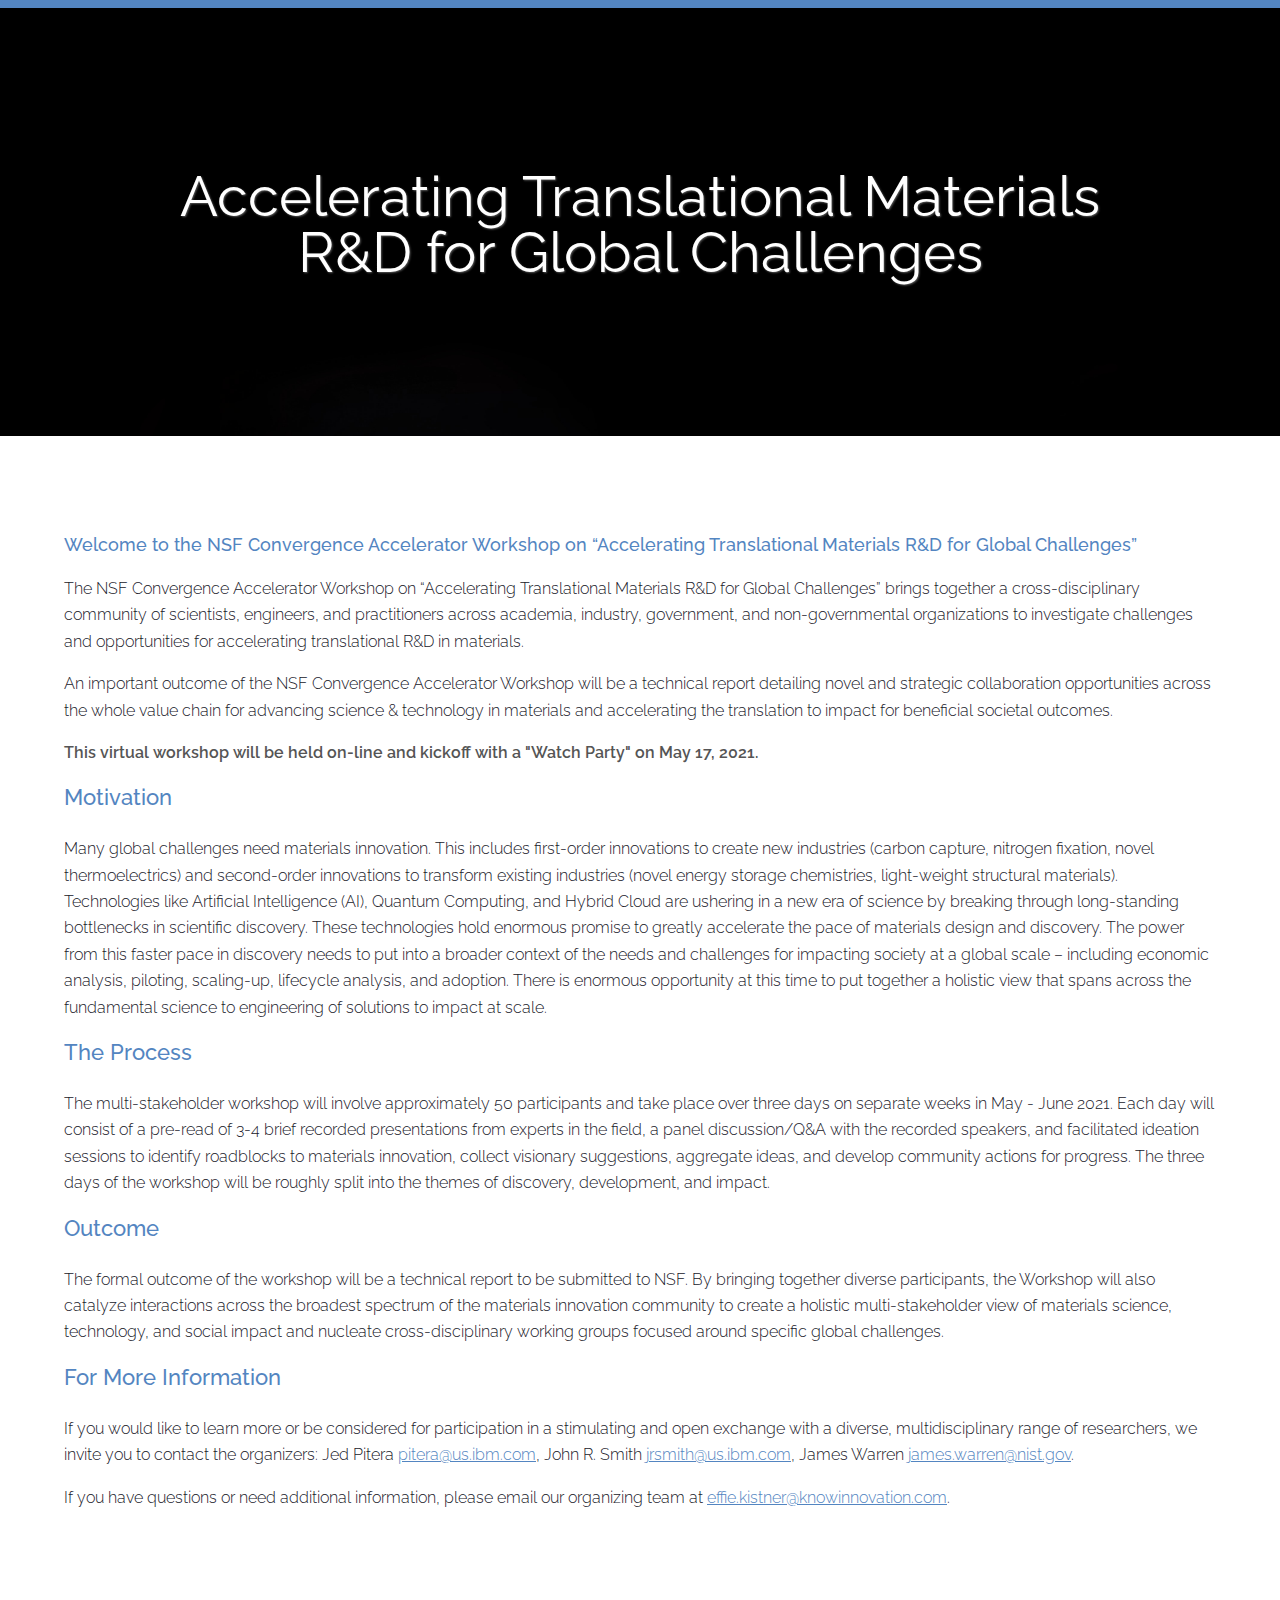
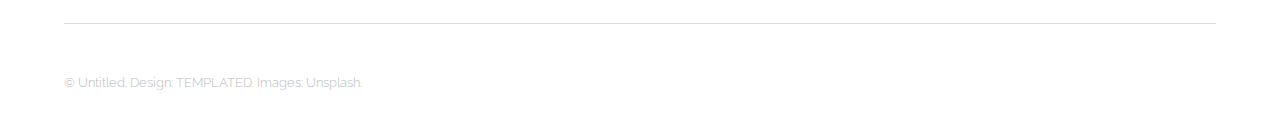
<file: index_new.html>
<!DOCTYPE HTML>
<!--
  Theory by TEMPLATED
  templated.co @templatedco
  Released for free under the Creative Commons Attribution 3.0 license (templated.co/license)
-->
<html>
  <head>
    <title>Materials</title>
    <meta charset="utf-8" />
    <meta name="viewport" content="width=device-width, initial-scale=1" />
    <link rel="stylesheet" href="assets/css/main.css" />
  </head>
  <body>

    <!-- Header -->
      <header id="header">
        <div class="inner">
          <!--<a href="index.html" class="logo">Home</a>-->
          <nav id="nav">
            <!--<a href="contact.html">Contact</a>-->
          </nav>
          <a href="#navPanel" class="navPanelToggle"><span class="fa fa-bars"></span></a>
        </div>
      </header>

    <!-- Banner -->
      <section id="banner">
        <h1>Accelerating Translational Materials R&D for Global Challenges </h1>
        
      </section>

    <!-- One -->
      <section id="one" class="wrapper">
        <div class="inner">
          <article>

            <h4>Welcome to the NSF Convergence Accelerator Workshop on “Accelerating Translational Materials R&D for Global Challenges”</h4>

            
            <p>The NSF Convergence Accelerator Workshop on “Accelerating Translational Materials R&D for Global Challenges” brings together a cross-disciplinary community of scientists, engineers, and practitioners across academia, industry, government, and non-governmental organizations to investigate challenges and opportunities for accelerating translational R&D in materials.</p>
			
			<p>An important outcome of the NSF Convergence Accelerator Workshop will be a technical report detailing novel and strategic collaboration opportunities across the whole value chain for advancing science & technology in materials and accelerating the translation to impact for beneficial societal outcomes.</p>
			
			<p><strong>This virtual workshop will be held on-line and kickoff with a "Watch Party" on May 17, 2021.</strong></p>
						
            <h3>Motivation</h3>
            <p>Many global challenges need materials innovation.  This includes first-order innovations to create new industries (carbon capture, nitrogen fixation, novel thermoelectrics) and  second-order innovations to transform existing industries (novel energy storage chemistries, light-weight structural materials).  Technologies like Artificial Intelligence (AI), Quantum Computing, and Hybrid Cloud are ushering in a new era of science by breaking through long-standing bottlenecks in scientific discovery.  These technologies hold enormous promise to greatly accelerate the pace of materials design and discovery.  The power from this faster pace in discovery needs to put into a broader context of the needs and challenges for impacting society at a global scale – including economic analysis, piloting, scaling-up, lifecycle analysis, and adoption.  There is enormous opportunity at this time to put together a holistic view that spans across the fundamental science to engineering of solutions to impact at scale.
 </p>
 


<h3>The Process</h3>
            <p>The multi-stakeholder workshop will involve approximately 50 participants and take place over three days on separate weeks in May - June 2021.  Each day will consist of a pre-read of 3-4 brief recorded presentations from experts in the field, a panel discussion/Q&A with the recorded speakers, and facilitated ideation sessions to identify roadblocks to materials innovation, collect visionary suggestions, aggregate ideas, and develop community actions for progress.  The three days of the workshop will be roughly split into the themes of discovery, development, and impact.
</p>


</p>

            <h3>Outcome</h3>
            <p>The formal outcome of the workshop will be a technical report to be submitted to NSF.  By bringing together diverse participants, the Workshop will also catalyze interactions across the broadest spectrum of the materials innovation community to create a holistic multi-stakeholder view of materials science, technology, and social impact and nucleate cross-disciplinary working groups focused around specific global challenges.
</p>

           
            
            <h3>For More Information</h3>
            <p>If you would like to learn more or be considered for participation in a stimulating and open exchange with a diverse, multidisciplinary range of researchers, we invite you to contact the organizers: Jed Pitera <a href="Jed Pitera">pitera@us.ibm.com</a>, John R. Smith <a href="John R. Smith">jrsmith@us.ibm.com</a>, James Warren <a href="James Warren">james.warren@nist.gov</a>.

            <p>If you have questions or need additional information, please email our organizing team at <a href="Effie Kistner">effie.kistner@knowinnovation.com</a>.</p>
          </article>
        </div>
      </section>



      <!-- Two
      <section id="two" class="wrapper style1 special">
        <div class="inner">
          <header>
            <h2>Join Our Virtual Micro Labs</h2>
          </header>
          <div class="flex flex-4">
            <div class="box person">
              <div class="image round">
                <img src="images/pic03.jpg" alt="Image 1" />
              </div>
              <h3>Micro Lab 1</h3>
              <p>Description...</p>
              <a class="button alt" href="">Register&nbsp;»</a>
            </div>
            <div class="box person">
              <div class="image round">
                <img src="images/pic04.jpg" alt="Image 2" />
              </div>
              <h3>Micro Lab 2</h3>
              <p>Description...</p>
              <a class="button alt" href="">Register&nbsp;»</a>
            </div>
            <div class="box person">
              <div class="image round">
                <img src="images/pic05.jpg" alt="Image 3" />
              </div>
              <h3>Micro Lab 3</h3>
              <p>Description...</p>
              <a class="button alt" href="">Register&nbsp;»</a>
            </div>
            <div class="box person">
              <div class="image round">
                <img src="images/pic06.jpg" alt="Image 4" />
              </div>
              <h3>Micro Lab 4</h3>
              <p>Description...</p>
              <a class="button alt" href="">Register&nbsp;»</a>
            </div>
          </div>
        </div>
      </section> -->

    <!-- Footer -->
      <footer id="footer">
        <div class="inner">
          <div class="flex">
            <div class="copyright">
              &copy; Untitled. Design: <a href="https://templated.co">TEMPLATED</a>. Images: <a href="https://unsplash.com">Unsplash</a>.
            </div>
            <!--<ul class="icons">
              <li><a href="#" class="icon fa-facebook"><span class="label">Facebook</span></a></li>
              <li><a href="#" class="icon fa-twitter"><span class="label">Twitter</span></a></li>
              <li><a href="#" class="icon fa-linkedin"><span class="label">linkedIn</span></a></li>
              <li><a href="#" class="icon fa-pinterest-p"><span class="label">Pinterest</span></a></li>
              <li><a href="#" class="icon fa-vimeo"><span class="label">Vimeo</span></a></li>
            </ul>-->
          </div>
        </div>
      </footer>

    <!-- Scripts -->
      <script src="assets/js/jquery.min.js"></script>
      <script src="assets/js/skel.min.js"></script>
      <script src="assets/js/util.js"></script>
      <script src="assets/js/main.js"></script>
      <script src="assets/js/show-full-bio.js"></script>

  </body>
</html>
</file>
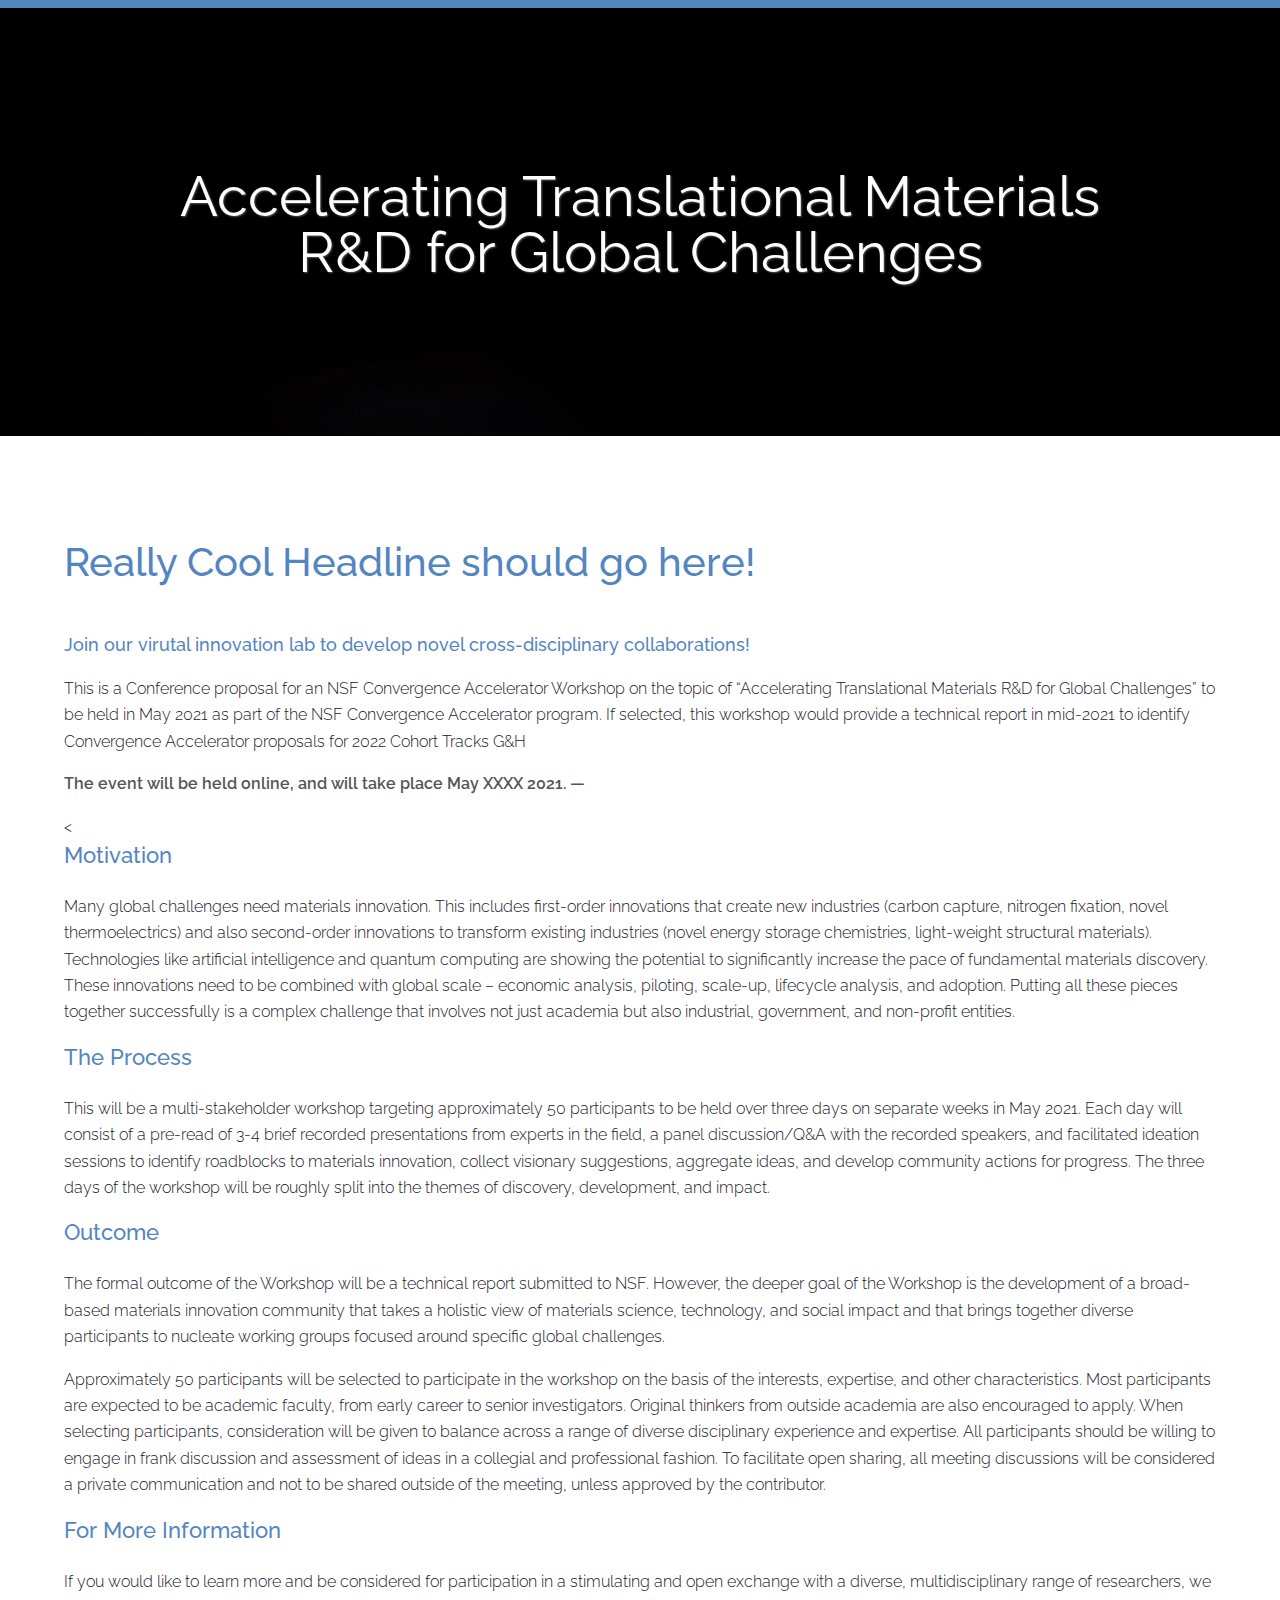
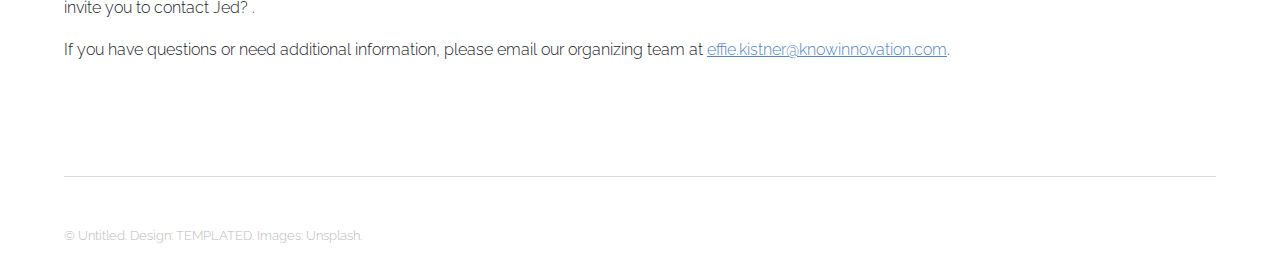
<file: index_old.html>
<!DOCTYPE HTML>
<!--
  Theory by TEMPLATED
  templated.co @templatedco
  Released for free under the Creative Commons Attribution 3.0 license (templated.co/license)
-->
<html>
  <head>
    <title>Materials</title>
    <meta charset="utf-8" />
    <meta name="viewport" content="width=device-width, initial-scale=1" />
    <link rel="stylesheet" href="assets/css/main.css" />
  </head>
  <body>

    <!-- Header -->
      <header id="header">
        <div class="inner">
          <!--<a href="index.html" class="logo">Home</a>-->
          <nav id="nav">
            <!--<a href="contact.html">Contact</a>-->
          </nav>
          <a href="#navPanel" class="navPanelToggle"><span class="fa fa-bars"></span></a>
        </div>
      </header>

    <!-- Banner -->
      <section id="banner">
        <h1>Accelerating Translational Materials R&D for Global Challenges </h1>
        
      </section>

    <!-- One -->
      <section id="one" class="wrapper">
        <div class="inner">
          <article>
            <h2>Really Cool Headline should go here!</h2>

            <h4>Join our virutal innovation lab to develop novel cross-disciplinary collaborations!</h4>

            
            
            <p>This is a Conference proposal for an NSF Convergence Accelerator Workshop on the topic of “Accelerating Translational Materials R&D for Global Challenges” to be held in May 2021 as part of the NSF Convergence Accelerator program.  If selected, this workshop would provide a technical report in mid-2021 to identify Convergence Accelerator proposals for 2022 Cohort Tracks G&H </h3>
            <p><strong>The event will be held online, and will take place May XXXX 2021. &mdash;</strong></p>
            <
            <h3>Motivation</h3>
            <p>Many global challenges need materials innovation.  This includes first-order innovations that create new industries (carbon capture, nitrogen fixation, novel thermoelectrics) and also second-order innovations to transform existing industries (novel energy storage chemistries, light-weight structural materials).  Technologies like artificial intelligence and quantum computing are showing the potential to significantly increase the pace of fundamental materials discovery.  These innovations need to be combined with global scale – economic analysis, piloting, scale-up, lifecycle analysis, and adoption.  Putting all these pieces together successfully is a complex challenge that involves not just academia but also industrial, government, and non-profit entities.
 </p>
 


<h3>The Process</h3>
            <p>This will be a multi-stakeholder workshop targeting approximately 50 participants to be held over three days on separate weeks in May 2021.  Each day will consist of a pre-read of 3-4 brief recorded presentations from experts in the field, a panel discussion/Q&A with the recorded speakers, and facilitated ideation sessions to identify roadblocks to materials innovation, collect visionary suggestions, aggregate ideas, and develop community actions for progress.  The three days of the workshop will be roughly split into the themes of discovery, development, and impact.
</p>


</p>

            <h3>Outcome</h3>
            <p>The formal outcome of the Workshop will be a technical report submitted to NSF.  However, the deeper goal of the Workshop is the development of a broad-based materials innovation community that takes a holistic view of materials science, technology, and social impact and that brings together diverse participants to nucleate working groups focused around specific global challenges.
</p>


<p>Approximately 50 participants will be selected to participate in the workshop on the basis of the interests, expertise, and other characteristics. Most participants are expected to be academic faculty, from early career to senior investigators. Original thinkers from outside academia are also encouraged to apply. When selecting participants, consideration will be given to balance across a range of diverse disciplinary experience and expertise. All participants should be willing to engage in frank discussion and assessment of ideas in a collegial and professional fashion. To facilitate open sharing, all meeting discussions will be considered a private communication and not to be shared outside of the meeting, unless approved by the contributor. </p>

</p>
</p>
           
            
            <h3>For More Information</h3>
            <p>If you would like to learn more and be considered for participation in a stimulating and open exchange with a diverse, multidisciplinary range of researchers, we invite you to contact Jed? . 

            <p>If you have questions or need additional information, please email our organizing team at <a href="Effie Kistner">effie.kistner@knowinnovation.com</a>.</p>
          </article>
        </div>
      </section>



      <!-- Two
      <section id="two" class="wrapper style1 special">
        <div class="inner">
          <header>
            <h2>Join Our Virtual Micro Labs</h2>
          </header>
          <div class="flex flex-4">
            <div class="box person">
              <div class="image round">
                <img src="images/pic03.jpg" alt="Image 1" />
              </div>
              <h3>Micro Lab 1</h3>
              <p>Description...</p>
              <a class="button alt" href="">Register&nbsp;»</a>
            </div>
            <div class="box person">
              <div class="image round">
                <img src="images/pic04.jpg" alt="Image 2" />
              </div>
              <h3>Micro Lab 2</h3>
              <p>Description...</p>
              <a class="button alt" href="">Register&nbsp;»</a>
            </div>
            <div class="box person">
              <div class="image round">
                <img src="images/pic05.jpg" alt="Image 3" />
              </div>
              <h3>Micro Lab 3</h3>
              <p>Description...</p>
              <a class="button alt" href="">Register&nbsp;»</a>
            </div>
            <div class="box person">
              <div class="image round">
                <img src="images/pic06.jpg" alt="Image 4" />
              </div>
              <h3>Micro Lab 4</h3>
              <p>Description...</p>
              <a class="button alt" href="">Register&nbsp;»</a>
            </div>
          </div>
        </div>
      </section> -->

    <!-- Footer -->
      <footer id="footer">
        <div class="inner">
          <div class="flex">
            <div class="copyright">
              &copy; Untitled. Design: <a href="https://templated.co">TEMPLATED</a>. Images: <a href="https://unsplash.com">Unsplash</a>.
            </div>
            <!--<ul class="icons">
              <li><a href="#" class="icon fa-facebook"><span class="label">Facebook</span></a></li>
              <li><a href="#" class="icon fa-twitter"><span class="label">Twitter</span></a></li>
              <li><a href="#" class="icon fa-linkedin"><span class="label">linkedIn</span></a></li>
              <li><a href="#" class="icon fa-pinterest-p"><span class="label">Pinterest</span></a></li>
              <li><a href="#" class="icon fa-vimeo"><span class="label">Vimeo</span></a></li>
            </ul>-->
          </div>
        </div>
      </footer>

    <!-- Scripts -->
      <script src="assets/js/jquery.min.js"></script>
      <script src="assets/js/skel.min.js"></script>
      <script src="assets/js/util.js"></script>
      <script src="assets/js/main.js"></script>
      <script src="assets/js/show-full-bio.js"></script>

  </body>
</html>
</file>
<file: assets/css/main.css>
@charset "UTF-8";
@import url(font-awesome.min.css);
@import "https://fonts.googleapis.com/css?family=Raleway:100,300,600";

/*
  Theory by TEMPLATED
  templated.co @templatedco
  Released for free under the Creative Commons Attribution 3.0 license (templated.co/license)
*/

/* Reset */

  html, body, div, span, applet, object, iframe, h1, h2, h3, h4, h5, h6, p, blockquote, pre, a, abbr, acronym, address, big, cite, code, del, dfn, em, img, ins, kbd, q, s, samp, small, strike, strong, sub, sup, tt, var, b, u, i, center, dl, dt, dd, ol, ul, li, fieldset, form, label, legend, table, caption, tbody, tfoot, thead, tr, th, td, article, aside, canvas, details, embed, figure, figcaption, footer, header, hgroup, menu, nav, output, ruby, section, summary, time, mark, audio, video {
    margin: 0;
    padding: 0;
    border: 0;
    font-size: 100%;
    font: inherit;
    vertical-align: baseline;
  }

  article, aside, details, figcaption, figure, footer, header, hgroup, menu, nav, section {
    display: block;
  }

  body {
    line-height: 1;
  }

  ol, ul {
    list-style: none;
  }

  blockquote, q {
    quotes: none;
  }

  blockquote:before, blockquote:after, q:before, q:after {
    content: '';
    content: none;
  }

  table {
    border-collapse: collapse;
    border-spacing: 0;
  }

  body {
    -webkit-text-size-adjust: none;
  }

/* Box Model */

  *, *:before, *:after {
    -moz-box-sizing: border-box;
    -webkit-box-sizing: border-box;
    box-sizing: border-box;
  }

/* Containers */

  .container {
    margin-left: auto;
    margin-right: auto;
  }

  .container.\31 25\25 {
    width: 100%;
    max-width: 100em;
    min-width: 80em;
  }

  .container.\37 5\25 {
    width: 60em;
  }

  .container.\35 0\25 {
    width: 40em;
  }

  .container.\32 5\25 {
    width: 20em;
  }

  .container {
    width: 80em;
  }

  @media screen and (max-width: 1680px) {

    .container.\31 25\25 {
      width: 100%;
      max-width: 100em;
      min-width: 80em;
    }

    .container.\37 5\25 {
      width: 60em;
    }

    .container.\35 0\25 {
      width: 40em;
    }

    .container.\32 5\25 {
      width: 20em;
    }

    .container {
      width: 80em;
    }

  }

  @media screen and (max-width: 1280px) {

    .container.\31 25\25 {
      width: 100%;
      max-width: 81.25em;
      min-width: 65em;
    }

    .container.\37 5\25 {
      width: 48.75em;
    }

    .container.\35 0\25 {
      width: 32.5em;
    }

    .container.\32 5\25 {
      width: 16.25em;
    }

    .container {
      width: 65em;
    }

  }

  @media screen and (max-width: 980px) {

    .container.\31 25\25 {
      width: 100%;
      max-width: 112.5%;
      min-width: 90%;
    }

    .container.\37 5\25 {
      width: 67.5%;
    }

    .container.\35 0\25 {
      width: 45%;
    }

    .container.\32 5\25 {
      width: 22.5%;
    }

    .container {
      width: 90%;
    }

  }

  @media screen and (max-width: 736px) {

    .container.\31 25\25 {
      width: 100%;
      max-width: 112.5%;
      min-width: 90%;
    }

    .container.\37 5\25 {
      width: 67.5%;
    }

    .container.\35 0\25 {
      width: 45%;
    }

    .container.\32 5\25 {
      width: 22.5%;
    }

    .container {
      width: 90% !important;
    }

  }

  @media screen and (max-width: 480px) {

    .container.\31 25\25 {
      width: 100%;
      max-width: 112.5%;
      min-width: 90%;
    }

    .container.\37 5\25 {
      width: 67.5%;
    }

    .container.\35 0\25 {
      width: 45%;
    }

    .container.\32 5\25 {
      width: 22.5%;
    }

    .container {
      width: 90% !important;
    }

  }

/* Grid */

  .row {
    border-bottom: solid 1px transparent;
    -moz-box-sizing: border-box;
    -webkit-box-sizing: border-box;
    box-sizing: border-box;
  }

  .row > * {
    float: left;
    -moz-box-sizing: border-box;
    -webkit-box-sizing: border-box;
    box-sizing: border-box;
  }

  .row:after, .row:before {
    content: '';
    display: block;
    clear: both;
    height: 0;
  }

  .row.uniform > * > :first-child {
    margin-top: 0;
  }

  .row.uniform > * > :last-child {
    margin-bottom: 0;
  }

  .row.\30 \25 > * {
    padding: 0 0 0 0em;
  }

  .row.\30 \25 {
    margin: 0 0 -1px 0em;
  }

  .row.uniform.\30 \25 > * {
    padding: 0em 0 0 0em;
  }

  .row.uniform.\30 \25 {
    margin: 0em 0 -1px 0em;
  }

  .row > * {
    padding: 0 0 0 2em;
  }

  .row {
    margin: 0 0 -1px -2em;
  }

  .row.uniform > * {
    padding: 2em 0 0 2em;
  }

  .row.uniform {
    margin: -2em 0 -1px -2em;
  }

  .row.\32 00\25 > * {
    padding: 0 0 0 4em;
  }

  .row.\32 00\25 {
    margin: 0 0 -1px -4em;
  }

  .row.uniform.\32 00\25 > * {
    padding: 4em 0 0 4em;
  }

  .row.uniform.\32 00\25 {
    margin: -4em 0 -1px -4em;
  }

  .row.\31 50\25 > * {
    padding: 0 0 0 3em;
  }

  .row.\31 50\25 {
    margin: 0 0 -1px -3em;
  }

  .row.uniform.\31 50\25 > * {
    padding: 3em 0 0 3em;
  }

  .row.uniform.\31 50\25 {
    margin: -3em 0 -1px -3em;
  }

  .row.\35 0\25 > * {
    padding: 0 0 0 1em;
  }

  .row.\35 0\25 {
    margin: 0 0 -1px -1em;
  }

  .row.uniform.\35 0\25 > * {
    padding: 1em 0 0 1em;
  }

  .row.uniform.\35 0\25 {
    margin: -1em 0 -1px -1em;
  }

  .row.\32 5\25 > * {
    padding: 0 0 0 0.5em;
  }

  .row.\32 5\25 {
    margin: 0 0 -1px -0.5em;
  }

  .row.uniform.\32 5\25 > * {
    padding: 0.5em 0 0 0.5em;
  }

  .row.uniform.\32 5\25 {
    margin: -0.5em 0 -1px -0.5em;
  }

  .\31 2u, .\31 2u\24 {
    width: 100%;
    clear: none;
    margin-left: 0;
  }

  .\31 1u, .\31 1u\24 {
    width: 91.6666666667%;
    clear: none;
    margin-left: 0;
  }

  .\31 0u, .\31 0u\24 {
    width: 83.3333333333%;
    clear: none;
    margin-left: 0;
  }

  .\39 u, .\39 u\24 {
    width: 75%;
    clear: none;
    margin-left: 0;
  }

  .\38 u, .\38 u\24 {
    width: 66.6666666667%;
    clear: none;
    margin-left: 0;
  }

  .\37 u, .\37 u\24 {
    width: 58.3333333333%;
    clear: none;
    margin-left: 0;
  }

  .\36 u, .\36 u\24 {
    width: 50%;
    clear: none;
    margin-left: 0;
  }

  .\35 u, .\35 u\24 {
    width: 41.6666666667%;
    clear: none;
    margin-left: 0;
  }

  .\34 u, .\34 u\24 {
    width: 33.3333333333%;
    clear: none;
    margin-left: 0;
  }

  .\33 u, .\33 u\24 {
    width: 25%;
    clear: none;
    margin-left: 0;
  }

  .\32 u, .\32 u\24 {
    width: 16.6666666667%;
    clear: none;
    margin-left: 0;
  }

  .\31 u, .\31 u\24 {
    width: 8.3333333333%;
    clear: none;
    margin-left: 0;
  }

  .\31 2u\24 + *,
  .\31 1u\24 + *,
  .\31 0u\24 + *,
  .\39 u\24 + *,
  .\38 u\24 + *,
  .\37 u\24 + *,
  .\36 u\24 + *,
  .\35 u\24 + *,
  .\34 u\24 + *,
  .\33 u\24 + *,
  .\32 u\24 + *,
  .\31 u\24 + * {
    clear: left;
  }

  .\-11u {
    margin-left: 91.66667%;
  }

  .\-10u {
    margin-left: 83.33333%;
  }

  .\-9u {
    margin-left: 75%;
  }

  .\-8u {
    margin-left: 66.66667%;
  }

  .\-7u {
    margin-left: 58.33333%;
  }

  .\-6u {
    margin-left: 50%;
  }

  .\-5u {
    margin-left: 41.66667%;
  }

  .\-4u {
    margin-left: 33.33333%;
  }

  .\-3u {
    margin-left: 25%;
  }

  .\-2u {
    margin-left: 16.66667%;
  }

  .\-1u {
    margin-left: 8.33333%;
  }

  @media screen and (max-width: 1680px) {

    .row > * {
      padding: 0 0 0 2em;
    }

    .row {
      margin: 0 0 -1px -2em;
    }

    .row.uniform > * {
      padding: 2em 0 0 2em;
    }

    .row.uniform {
      margin: -2em 0 -1px -2em;
    }

    .row.\32 00\25 > * {
      padding: 0 0 0 4em;
    }

    .row.\32 00\25 {
      margin: 0 0 -1px -4em;
    }

    .row.uniform.\32 00\25 > * {
      padding: 4em 0 0 4em;
    }

    .row.uniform.\32 00\25 {
      margin: -4em 0 -1px -4em;
    }

    .row.\31 50\25 > * {
      padding: 0 0 0 3em;
    }

    .row.\31 50\25 {
      margin: 0 0 -1px -3em;
    }

    .row.uniform.\31 50\25 > * {
      padding: 3em 0 0 3em;
    }

    .row.uniform.\31 50\25 {
      margin: -3em 0 -1px -3em;
    }

    .row.\35 0\25 > * {
      padding: 0 0 0 1em;
    }

    .row.\35 0\25 {
      margin: 0 0 -1px -1em;
    }

    .row.uniform.\35 0\25 > * {
      padding: 1em 0 0 1em;
    }

    .row.uniform.\35 0\25 {
      margin: -1em 0 -1px -1em;
    }

    .row.\32 5\25 > * {
      padding: 0 0 0 0.5em;
    }

    .row.\32 5\25 {
      margin: 0 0 -1px -0.5em;
    }

    .row.uniform.\32 5\25 > * {
      padding: 0.5em 0 0 0.5em;
    }

    .row.uniform.\32 5\25 {
      margin: -0.5em 0 -1px -0.5em;
    }

    .\31 2u\28xlarge\29, .\31 2u\24\28xlarge\29 {
      width: 100%;
      clear: none;
      margin-left: 0;
    }

    .\31 1u\28xlarge\29, .\31 1u\24\28xlarge\29 {
      width: 91.6666666667%;
      clear: none;
      margin-left: 0;
    }

    .\31 0u\28xlarge\29, .\31 0u\24\28xlarge\29 {
      width: 83.3333333333%;
      clear: none;
      margin-left: 0;
    }

    .\39 u\28xlarge\29, .\39 u\24\28xlarge\29 {
      width: 75%;
      clear: none;
      margin-left: 0;
    }

    .\38 u\28xlarge\29, .\38 u\24\28xlarge\29 {
      width: 66.6666666667%;
      clear: none;
      margin-left: 0;
    }

    .\37 u\28xlarge\29, .\37 u\24\28xlarge\29 {
      width: 58.3333333333%;
      clear: none;
      margin-left: 0;
    }

    .\36 u\28xlarge\29, .\36 u\24\28xlarge\29 {
      width: 50%;
      clear: none;
      margin-left: 0;
    }

    .\35 u\28xlarge\29, .\35 u\24\28xlarge\29 {
      width: 41.6666666667%;
      clear: none;
      margin-left: 0;
    }

    .\34 u\28xlarge\29, .\34 u\24\28xlarge\29 {
      width: 33.3333333333%;
      clear: none;
      margin-left: 0;
    }

    .\33 u\28xlarge\29, .\33 u\24\28xlarge\29 {
      width: 25%;
      clear: none;
      margin-left: 0;
    }

    .\32 u\28xlarge\29, .\32 u\24\28xlarge\29 {
      width: 16.6666666667%;
      clear: none;
      margin-left: 0;
    }

    .\31 u\28xlarge\29, .\31 u\24\28xlarge\29 {
      width: 8.3333333333%;
      clear: none;
      margin-left: 0;
    }

    .\31 2u\24\28xlarge\29 + *,
    .\31 1u\24\28xlarge\29 + *,
    .\31 0u\24\28xlarge\29 + *,
    .\39 u\24\28xlarge\29 + *,
    .\38 u\24\28xlarge\29 + *,
    .\37 u\24\28xlarge\29 + *,
    .\36 u\24\28xlarge\29 + *,
    .\35 u\24\28xlarge\29 + *,
    .\34 u\24\28xlarge\29 + *,
    .\33 u\24\28xlarge\29 + *,
    .\32 u\24\28xlarge\29 + *,
    .\31 u\24\28xlarge\29 + * {
      clear: left;
    }

    .\-11u\28xlarge\29 {
      margin-left: 91.66667%;
    }

    .\-10u\28xlarge\29 {
      margin-left: 83.33333%;
    }

    .\-9u\28xlarge\29 {
      margin-left: 75%;
    }

    .\-8u\28xlarge\29 {
      margin-left: 66.66667%;
    }

    .\-7u\28xlarge\29 {
      margin-left: 58.33333%;
    }

    .\-6u\28xlarge\29 {
      margin-left: 50%;
    }

    .\-5u\28xlarge\29 {
      margin-left: 41.66667%;
    }

    .\-4u\28xlarge\29 {
      margin-left: 33.33333%;
    }

    .\-3u\28xlarge\29 {
      margin-left: 25%;
    }

    .\-2u\28xlarge\29 {
      margin-left: 16.66667%;
    }

    .\-1u\28xlarge\29 {
      margin-left: 8.33333%;
    }

  }

  @media screen and (max-width: 1280px) {

    .row > * {
      padding: 0 0 0 1.5em;
    }

    .row {
      margin: 0 0 -1px -1.5em;
    }

    .row.uniform > * {
      padding: 1.5em 0 0 1.5em;
    }

    .row.uniform {
      margin: -1.5em 0 -1px -1.5em;
    }

    .row.\32 00\25 > * {
      padding: 0 0 0 3em;
    }

    .row.\32 00\25 {
      margin: 0 0 -1px -3em;
    }

    .row.uniform.\32 00\25 > * {
      padding: 3em 0 0 3em;
    }

    .row.uniform.\32 00\25 {
      margin: -3em 0 -1px -3em;
    }

    .row.\31 50\25 > * {
      padding: 0 0 0 2.25em;
    }

    .row.\31 50\25 {
      margin: 0 0 -1px -2.25em;
    }

    .row.uniform.\31 50\25 > * {
      padding: 2.25em 0 0 2.25em;
    }

    .row.uniform.\31 50\25 {
      margin: -2.25em 0 -1px -2.25em;
    }

    .row.\35 0\25 > * {
      padding: 0 0 0 0.75em;
    }

    .row.\35 0\25 {
      margin: 0 0 -1px -0.75em;
    }

    .row.uniform.\35 0\25 > * {
      padding: 0.75em 0 0 0.75em;
    }

    .row.uniform.\35 0\25 {
      margin: -0.75em 0 -1px -0.75em;
    }

    .row.\32 5\25 > * {
      padding: 0 0 0 0.375em;
    }

    .row.\32 5\25 {
      margin: 0 0 -1px -0.375em;
    }

    .row.uniform.\32 5\25 > * {
      padding: 0.375em 0 0 0.375em;
    }

    .row.uniform.\32 5\25 {
      margin: -0.375em 0 -1px -0.375em;
    }

    .\31 2u\28large\29, .\31 2u\24\28large\29 {
      width: 100%;
      clear: none;
      margin-left: 0;
    }

    .\31 1u\28large\29, .\31 1u\24\28large\29 {
      width: 91.6666666667%;
      clear: none;
      margin-left: 0;
    }

    .\31 0u\28large\29, .\31 0u\24\28large\29 {
      width: 83.3333333333%;
      clear: none;
      margin-left: 0;
    }

    .\39 u\28large\29, .\39 u\24\28large\29 {
      width: 75%;
      clear: none;
      margin-left: 0;
    }

    .\38 u\28large\29, .\38 u\24\28large\29 {
      width: 66.6666666667%;
      clear: none;
      margin-left: 0;
    }

    .\37 u\28large\29, .\37 u\24\28large\29 {
      width: 58.3333333333%;
      clear: none;
      margin-left: 0;
    }

    .\36 u\28large\29, .\36 u\24\28large\29 {
      width: 50%;
      clear: none;
      margin-left: 0;
    }

    .\35 u\28large\29, .\35 u\24\28large\29 {
      width: 41.6666666667%;
      clear: none;
      margin-left: 0;
    }

    .\34 u\28large\29, .\34 u\24\28large\29 {
      width: 33.3333333333%;
      clear: none;
      margin-left: 0;
    }

    .\33 u\28large\29, .\33 u\24\28large\29 {
      width: 25%;
      clear: none;
      margin-left: 0;
    }

    .\32 u\28large\29, .\32 u\24\28large\29 {
      width: 16.6666666667%;
      clear: none;
      margin-left: 0;
    }

    .\31 u\28large\29, .\31 u\24\28large\29 {
      width: 8.3333333333%;
      clear: none;
      margin-left: 0;
    }

    .\31 2u\24\28large\29 + *,
    .\31 1u\24\28large\29 + *,
    .\31 0u\24\28large\29 + *,
    .\39 u\24\28large\29 + *,
    .\38 u\24\28large\29 + *,
    .\37 u\24\28large\29 + *,
    .\36 u\24\28large\29 + *,
    .\35 u\24\28large\29 + *,
    .\34 u\24\28large\29 + *,
    .\33 u\24\28large\29 + *,
    .\32 u\24\28large\29 + *,
    .\31 u\24\28large\29 + * {
      clear: left;
    }

    .\-11u\28large\29 {
      margin-left: 91.66667%;
    }

    .\-10u\28large\29 {
      margin-left: 83.33333%;
    }

    .\-9u\28large\29 {
      margin-left: 75%;
    }

    .\-8u\28large\29 {
      margin-left: 66.66667%;
    }

    .\-7u\28large\29 {
      margin-left: 58.33333%;
    }

    .\-6u\28large\29 {
      margin-left: 50%;
    }

    .\-5u\28large\29 {
      margin-left: 41.66667%;
    }

    .\-4u\28large\29 {
      margin-left: 33.33333%;
    }

    .\-3u\28large\29 {
      margin-left: 25%;
    }

    .\-2u\28large\29 {
      margin-left: 16.66667%;
    }

    .\-1u\28large\29 {
      margin-left: 8.33333%;
    }

  }

  @media screen and (max-width: 980px) {

    .row > * {
      padding: 0 0 0 1.5em;
    }

    .row {
      margin: 0 0 -1px -1.5em;
    }

    .row.uniform > * {
      padding: 1.5em 0 0 1.5em;
    }

    .row.uniform {
      margin: -1.5em 0 -1px -1.5em;
    }

    .row.\32 00\25 > * {
      padding: 0 0 0 3em;
    }

    .row.\32 00\25 {
      margin: 0 0 -1px -3em;
    }

    .row.uniform.\32 00\25 > * {
      padding: 3em 0 0 3em;
    }

    .row.uniform.\32 00\25 {
      margin: -3em 0 -1px -3em;
    }

    .row.\31 50\25 > * {
      padding: 0 0 0 2.25em;
    }

    .row.\31 50\25 {
      margin: 0 0 -1px -2.25em;
    }

    .row.uniform.\31 50\25 > * {
      padding: 2.25em 0 0 2.25em;
    }

    .row.uniform.\31 50\25 {
      margin: -2.25em 0 -1px -2.25em;
    }

    .row.\35 0\25 > * {
      padding: 0 0 0 0.75em;
    }

    .row.\35 0\25 {
      margin: 0 0 -1px -0.75em;
    }

    .row.uniform.\35 0\25 > * {
      padding: 0.75em 0 0 0.75em;
    }

    .row.uniform.\35 0\25 {
      margin: -0.75em 0 -1px -0.75em;
    }

    .row.\32 5\25 > * {
      padding: 0 0 0 0.375em;
    }

    .row.\32 5\25 {
      margin: 0 0 -1px -0.375em;
    }

    .row.uniform.\32 5\25 > * {
      padding: 0.375em 0 0 0.375em;
    }

    .row.uniform.\32 5\25 {
      margin: -0.375em 0 -1px -0.375em;
    }

    .\31 2u\28medium\29, .\31 2u\24\28medium\29 {
      width: 100%;
      clear: none;
      margin-left: 0;
    }

    .\31 1u\28medium\29, .\31 1u\24\28medium\29 {
      width: 91.6666666667%;
      clear: none;
      margin-left: 0;
    }

    .\31 0u\28medium\29, .\31 0u\24\28medium\29 {
      width: 83.3333333333%;
      clear: none;
      margin-left: 0;
    }

    .\39 u\28medium\29, .\39 u\24\28medium\29 {
      width: 75%;
      clear: none;
      margin-left: 0;
    }

    .\38 u\28medium\29, .\38 u\24\28medium\29 {
      width: 66.6666666667%;
      clear: none;
      margin-left: 0;
    }

    .\37 u\28medium\29, .\37 u\24\28medium\29 {
      width: 58.3333333333%;
      clear: none;
      margin-left: 0;
    }

    .\36 u\28medium\29, .\36 u\24\28medium\29 {
      width: 50%;
      clear: none;
      margin-left: 0;
    }

    .\35 u\28medium\29, .\35 u\24\28medium\29 {
      width: 41.6666666667%;
      clear: none;
      margin-left: 0;
    }

    .\34 u\28medium\29, .\34 u\24\28medium\29 {
      width: 33.3333333333%;
      clear: none;
      margin-left: 0;
    }

    .\33 u\28medium\29, .\33 u\24\28medium\29 {
      width: 25%;
      clear: none;
      margin-left: 0;
    }

    .\32 u\28medium\29, .\32 u\24\28medium\29 {
      width: 16.6666666667%;
      clear: none;
      margin-left: 0;
    }

    .\31 u\28medium\29, .\31 u\24\28medium\29 {
      width: 8.3333333333%;
      clear: none;
      margin-left: 0;
    }

    .\31 2u\24\28medium\29 + *,
    .\31 1u\24\28medium\29 + *,
    .\31 0u\24\28medium\29 + *,
    .\39 u\24\28medium\29 + *,
    .\38 u\24\28medium\29 + *,
    .\37 u\24\28medium\29 + *,
    .\36 u\24\28medium\29 + *,
    .\35 u\24\28medium\29 + *,
    .\34 u\24\28medium\29 + *,
    .\33 u\24\28medium\29 + *,
    .\32 u\24\28medium\29 + *,
    .\31 u\24\28medium\29 + * {
      clear: left;
    }

    .\-11u\28medium\29 {
      margin-left: 91.66667%;
    }

    .\-10u\28medium\29 {
      margin-left: 83.33333%;
    }

    .\-9u\28medium\29 {
      margin-left: 75%;
    }

    .\-8u\28medium\29 {
      margin-left: 66.66667%;
    }

    .\-7u\28medium\29 {
      margin-left: 58.33333%;
    }

    .\-6u\28medium\29 {
      margin-left: 50%;
    }

    .\-5u\28medium\29 {
      margin-left: 41.66667%;
    }

    .\-4u\28medium\29 {
      margin-left: 33.33333%;
    }

    .\-3u\28medium\29 {
      margin-left: 25%;
    }

    .\-2u\28medium\29 {
      margin-left: 16.66667%;
    }

    .\-1u\28medium\29 {
      margin-left: 8.33333%;
    }

  }

  @media screen and (max-width: 736px) {

    .row > * {
      padding: 0 0 0 1.25em;
    }

    .row {
      margin: 0 0 -1px -1.25em;
    }

    .row.uniform > * {
      padding: 1.25em 0 0 1.25em;
    }

    .row.uniform {
      margin: -1.25em 0 -1px -1.25em;
    }

    .row.\32 00\25 > * {
      padding: 0 0 0 2.5em;
    }

    .row.\32 00\25 {
      margin: 0 0 -1px -2.5em;
    }

    .row.uniform.\32 00\25 > * {
      padding: 2.5em 0 0 2.5em;
    }

    .row.uniform.\32 00\25 {
      margin: -2.5em 0 -1px -2.5em;
    }

    .row.\31 50\25 > * {
      padding: 0 0 0 1.875em;
    }

    .row.\31 50\25 {
      margin: 0 0 -1px -1.875em;
    }

    .row.uniform.\31 50\25 > * {
      padding: 1.875em 0 0 1.875em;
    }

    .row.uniform.\31 50\25 {
      margin: -1.875em 0 -1px -1.875em;
    }

    .row.\35 0\25 > * {
      padding: 0 0 0 0.625em;
    }

    .row.\35 0\25 {
      margin: 0 0 -1px -0.625em;
    }

    .row.uniform.\35 0\25 > * {
      padding: 0.625em 0 0 0.625em;
    }

    .row.uniform.\35 0\25 {
      margin: -0.625em 0 -1px -0.625em;
    }

    .row.\32 5\25 > * {
      padding: 0 0 0 0.3125em;
    }

    .row.\32 5\25 {
      margin: 0 0 -1px -0.3125em;
    }

    .row.uniform.\32 5\25 > * {
      padding: 0.3125em 0 0 0.3125em;
    }

    .row.uniform.\32 5\25 {
      margin: -0.3125em 0 -1px -0.3125em;
    }

    .\31 2u\28small\29, .\31 2u\24\28small\29 {
      width: 100%;
      clear: none;
      margin-left: 0;
    }

    .\31 1u\28small\29, .\31 1u\24\28small\29 {
      width: 91.6666666667%;
      clear: none;
      margin-left: 0;
    }

    .\31 0u\28small\29, .\31 0u\24\28small\29 {
      width: 83.3333333333%;
      clear: none;
      margin-left: 0;
    }

    .\39 u\28small\29, .\39 u\24\28small\29 {
      width: 75%;
      clear: none;
      margin-left: 0;
    }

    .\38 u\28small\29, .\38 u\24\28small\29 {
      width: 66.6666666667%;
      clear: none;
      margin-left: 0;
    }

    .\37 u\28small\29, .\37 u\24\28small\29 {
      width: 58.3333333333%;
      clear: none;
      margin-left: 0;
    }

    .\36 u\28small\29, .\36 u\24\28small\29 {
      width: 50%;
      clear: none;
      margin-left: 0;
    }

    .\35 u\28small\29, .\35 u\24\28small\29 {
      width: 41.6666666667%;
      clear: none;
      margin-left: 0;
    }

    .\34 u\28small\29, .\34 u\24\28small\29 {
      width: 33.3333333333%;
      clear: none;
      margin-left: 0;
    }

    .\33 u\28small\29, .\33 u\24\28small\29 {
      width: 25%;
      clear: none;
      margin-left: 0;
    }

    .\32 u\28small\29, .\32 u\24\28small\29 {
      width: 16.6666666667%;
      clear: none;
      margin-left: 0;
    }

    .\31 u\28small\29, .\31 u\24\28small\29 {
      width: 8.3333333333%;
      clear: none;
      margin-left: 0;
    }

    .\31 2u\24\28small\29 + *,
    .\31 1u\24\28small\29 + *,
    .\31 0u\24\28small\29 + *,
    .\39 u\24\28small\29 + *,
    .\38 u\24\28small\29 + *,
    .\37 u\24\28small\29 + *,
    .\36 u\24\28small\29 + *,
    .\35 u\24\28small\29 + *,
    .\34 u\24\28small\29 + *,
    .\33 u\24\28small\29 + *,
    .\32 u\24\28small\29 + *,
    .\31 u\24\28small\29 + * {
      clear: left;
    }

    .\-11u\28small\29 {
      margin-left: 91.66667%;
    }

    .\-10u\28small\29 {
      margin-left: 83.33333%;
    }

    .\-9u\28small\29 {
      margin-left: 75%;
    }

    .\-8u\28small\29 {
      margin-left: 66.66667%;
    }

    .\-7u\28small\29 {
      margin-left: 58.33333%;
    }

    .\-6u\28small\29 {
      margin-left: 50%;
    }

    .\-5u\28small\29 {
      margin-left: 41.66667%;
    }

    .\-4u\28small\29 {
      margin-left: 33.33333%;
    }

    .\-3u\28small\29 {
      margin-left: 25%;
    }

    .\-2u\28small\29 {
      margin-left: 16.66667%;
    }

    .\-1u\28small\29 {
      margin-left: 8.33333%;
    }

  }

  @media screen and (max-width: 480px) {

    .row > * {
      padding: 0 0 0 1.25em;
    }

    .row {
      margin: 0 0 -1px -1.25em;
    }

    .row.uniform > * {
      padding: 1.25em 0 0 1.25em;
    }

    .row.uniform {
      margin: -1.25em 0 -1px -1.25em;
    }

    .row.\32 00\25 > * {
      padding: 0 0 0 2.5em;
    }

    .row.\32 00\25 {
      margin: 0 0 -1px -2.5em;
    }

    .row.uniform.\32 00\25 > * {
      padding: 2.5em 0 0 2.5em;
    }

    .row.uniform.\32 00\25 {
      margin: -2.5em 0 -1px -2.5em;
    }

    .row.\31 50\25 > * {
      padding: 0 0 0 1.875em;
    }

    .row.\31 50\25 {
      margin: 0 0 -1px -1.875em;
    }

    .row.uniform.\31 50\25 > * {
      padding: 1.875em 0 0 1.875em;
    }

    .row.uniform.\31 50\25 {
      margin: -1.875em 0 -1px -1.875em;
    }

    .row.\35 0\25 > * {
      padding: 0 0 0 0.625em;
    }

    .row.\35 0\25 {
      margin: 0 0 -1px -0.625em;
    }

    .row.uniform.\35 0\25 > * {
      padding: 0.625em 0 0 0.625em;
    }

    .row.uniform.\35 0\25 {
      margin: -0.625em 0 -1px -0.625em;
    }

    .row.\32 5\25 > * {
      padding: 0 0 0 0.3125em;
    }

    .row.\32 5\25 {
      margin: 0 0 -1px -0.3125em;
    }

    .row.uniform.\32 5\25 > * {
      padding: 0.3125em 0 0 0.3125em;
    }

    .row.uniform.\32 5\25 {
      margin: -0.3125em 0 -1px -0.3125em;
    }

    .\31 2u\28xsmall\29, .\31 2u\24\28xsmall\29 {
      width: 100%;
      clear: none;
      margin-left: 0;
    }

    .\31 1u\28xsmall\29, .\31 1u\24\28xsmall\29 {
      width: 91.6666666667%;
      clear: none;
      margin-left: 0;
    }

    .\31 0u\28xsmall\29, .\31 0u\24\28xsmall\29 {
      width: 83.3333333333%;
      clear: none;
      margin-left: 0;
    }

    .\39 u\28xsmall\29, .\39 u\24\28xsmall\29 {
      width: 75%;
      clear: none;
      margin-left: 0;
    }

    .\38 u\28xsmall\29, .\38 u\24\28xsmall\29 {
      width: 66.6666666667%;
      clear: none;
      margin-left: 0;
    }

    .\37 u\28xsmall\29, .\37 u\24\28xsmall\29 {
      width: 58.3333333333%;
      clear: none;
      margin-left: 0;
    }

    .\36 u\28xsmall\29, .\36 u\24\28xsmall\29 {
      width: 50%;
      clear: none;
      margin-left: 0;
    }

    .\35 u\28xsmall\29, .\35 u\24\28xsmall\29 {
      width: 41.6666666667%;
      clear: none;
      margin-left: 0;
    }

    .\34 u\28xsmall\29, .\34 u\24\28xsmall\29 {
      width: 33.3333333333%;
      clear: none;
      margin-left: 0;
    }

    .\33 u\28xsmall\29, .\33 u\24\28xsmall\29 {
      width: 25%;
      clear: none;
      margin-left: 0;
    }

    .\32 u\28xsmall\29, .\32 u\24\28xsmall\29 {
      width: 16.6666666667%;
      clear: none;
      margin-left: 0;
    }

    .\31 u\28xsmall\29, .\31 u\24\28xsmall\29 {
      width: 8.3333333333%;
      clear: none;
      margin-left: 0;
    }

    .\31 2u\24\28xsmall\29 + *,
    .\31 1u\24\28xsmall\29 + *,
    .\31 0u\24\28xsmall\29 + *,
    .\39 u\24\28xsmall\29 + *,
    .\38 u\24\28xsmall\29 + *,
    .\37 u\24\28xsmall\29 + *,
    .\36 u\24\28xsmall\29 + *,
    .\35 u\24\28xsmall\29 + *,
    .\34 u\24\28xsmall\29 + *,
    .\33 u\24\28xsmall\29 + *,
    .\32 u\24\28xsmall\29 + *,
    .\31 u\24\28xsmall\29 + * {
      clear: left;
    }

    .\-11u\28xsmall\29 {
      margin-left: 91.66667%;
    }

    .\-10u\28xsmall\29 {
      margin-left: 83.33333%;
    }

    .\-9u\28xsmall\29 {
      margin-left: 75%;
    }

    .\-8u\28xsmall\29 {
      margin-left: 66.66667%;
    }

    .\-7u\28xsmall\29 {
      margin-left: 58.33333%;
    }

    .\-6u\28xsmall\29 {
      margin-left: 50%;
    }

    .\-5u\28xsmall\29 {
      margin-left: 41.66667%;
    }

    .\-4u\28xsmall\29 {
      margin-left: 33.33333%;
    }

    .\-3u\28xsmall\29 {
      margin-left: 25%;
    }

    .\-2u\28xsmall\29 {
      margin-left: 16.66667%;
    }

    .\-1u\28xsmall\29 {
      margin-left: 8.33333%;
    }

  }

/* Basic */

  @-ms-viewport {
    width: device-width;
  }

  body {
    -ms-overflow-style: scrollbar;
  }

  @media screen and (max-width: 480px) {

    html, body {
      min-width: 320px;
    }

  }

  body {
    background: #fff;
  }

    body.is-loading *, body.is-loading *:before, body.is-loading *:after {
      -moz-animation: none !important;
      -webkit-animation: none !important;
      -ms-animation: none !important;
      animation: none !important;
      -moz-transition: none !important;
      -webkit-transition: none !important;
      -ms-transition: none !important;
      transition: none !important;
    }

/* Type */

  body, input, select, textarea {
    color: #20202a;
    font-family: "Raleway", Arial, Helvetica, sans-serif;
    font-size: 1em;
    font-weight: 300;
    line-height: 1.65;
  }

    @media screen and (max-width: 1680px) {

      body, input, select, textarea {
        font-size: 12pt;
      }

    }

    @media screen and (max-width: 1280px) {

      body, input, select, textarea {
        font-size: 12pt;
      }

    }

    @media screen and (max-width: 980px) {

      body, input, select, textarea {
        font-size: 12pt;
      }

    }

    @media screen and (max-width: 736px) {

      body, input, select, textarea {
        font-size: 12pt;
      }

    }

    @media screen and (max-width: 480px) {

      body, input, select, textarea {
        font-size: 12pt;
      }

    }

  a {
    color: #5385c1;
    text-decoration: underline;
  }

    a:hover {
      text-decoration: none;
    }

  strong, b {
    color: #555;
    font-weight: 600;
  }

  em, i {
    font-style: italic;
  }

  p {
    margin: 0 0 1em 0;
  }

  h1, h2, h3, h4, h5, h6 {
    color: #5385c1;
    font-weight: 300;
    line-height: 1.5;
    margin: 0 0 1em 0;
  }

    h1 a, h2 a, h3 a, h4 a, h5 a, h6 a {
      color: inherit;
      text-decoration: none;
    }

  h2 {
    font-size: 2.5em;
    font-weight: 500;
  }

  h3 {
    font-size: 1.35em;
    font-weight: 500;
  }

  h4 {
    font-size: 1.1em;
    font-weight: 500;
  }

  h5 {
    font-size: 0.9em;
    font-weight: 500;
  }

  h6 {
    font-size: 0.7em;
    font-weight: 500;
  }

  sub {
    font-size: 0.8em;
    position: relative;
    top: 0.5em;
  }

  sup {
    font-size: 0.8em;
    position: relative;
    top: -0.5em;
  }

  blockquote {
    border-left: solid 4px #dbdbdb;
    font-style: italic;
    margin: 0 0 2em 0;
    padding: 0.5em 0 0.5em 2em;
  }

  code {
    background: rgba(144, 144, 144, 0.075);
    border-radius: 0;
    border: solid 1px #dbdbdb;
    font-family: "Courier New", monospace;
    font-size: 0.9em;
    margin: 0 0.25em;
    padding: 0.25em 0.65em;
  }

  pre {
    -webkit-overflow-scrolling: touch;
    font-family: "Courier New", monospace;
    font-size: 0.9em;
    margin: 0 0 2em 0;
  }

    pre code {
      display: block;
      line-height: 1.75;
      padding: 1em 1.5em;
      overflow-x: auto;
    }

  hr {
    border: 0;
    border-bottom: solid 1px #dbdbdb;
    margin: 2em 0;
  }

    hr.major {
      margin: 3em 0;
    }

  .align-left {
    text-align: left;
  }

  .align-center {
    text-align: center;
  }

  .align-right {
    text-align: right;
  }

  .inner {
    max-width: 75em;
    margin: 0 auto;
  }

    @media screen and (max-width: 1280px) {

      .inner {
        max-width: 90%;
      }

    }

    @media screen and (max-width: 480px) {

      .inner {
        max-width: 85%;
      }

    }

/* Section/Article */

  section.special, article.special {
    text-align: center;
  }

    section.special article, article.special article {
      text-align: left;
    }

  section.wrapper, article.wrapper {
    padding: 6em 0;
  }

    section.wrapper header, article.wrapper header {
      margin-bottom: 4em;
    }

      section.wrapper header h2, article.wrapper header h2 {
        font-size: 2.75em;
        margin: 0 0 .5em 0;
      }

      section.wrapper header p, article.wrapper header p {
        font-size: 1em;
      }

    section.wrapper article header, article.wrapper article header {
      margin: 0;
    }

    section.wrapper.style1, article.wrapper.style1 {
      background: #5385c1;
      color: #bacee6;
    }

      section.wrapper.style1 header h2, article.wrapper.style1 header h2 {
        color: #fff;
      }

      section.wrapper.style1 header p, article.wrapper.style1 header p {
        color: #bacee6;
      }

      section.wrapper.style1 h3, article.wrapper.style1 h3 {
        color: #FFF;
      }

    @media screen and (max-width: 980px) {

      section.wrapper, article.wrapper {
        padding: 2em 0;
      }

    }

    @media screen and (max-width: 736px) {

      section.wrapper header, article.wrapper header {
        margin-bottom: 2em;
      }

        section.wrapper header h2, article.wrapper header h2 {
          font-size: 2em;
        }

        section.wrapper header p, article.wrapper header p {
          font-size: .9em;
        }

    }

    @media screen and (max-width: 480px) {

      section.wrapper, article.wrapper {
        text-align: left;
      }

        section.wrapper article, article.wrapper article {
          text-align: left;
        }

    }

  header p {
    color: #bbb;
    position: relative;
    margin: 0 0 1.5em 0;
  }

  header h2 + p {
    font-size: 1.25em;
    margin-top: -1em;
  }

  header h3 + p {
    font-size: 1.1em;
    margin-top: -0.8em;
  }

  header h4 + p,
  header h5 + p,
  header h6 + p {
    font-size: 0.9em;
    margin-top: -0.6em;
  }

/* Flex */

  .flex {
    display: -ms-flexbox;
    -ms-flex-wrap: wrap;
    -ms-flex-pack: justify;
    display: -moz-flex;
    display: -webkit-flex;
    display: -ms-flex;
    display: flex;
    -moz-flex-wrap: wrap;
    -webkit-flex-wrap: wrap;
    -ms-flex-wrap: wrap;
    flex-wrap: wrap;
    -moz-justify-content: space-between;
    -webkit-justify-content: space-between;
    -ms-justify-content: space-between;
    justify-content: space-between;
  }

    .flex.flex-2 article {
      width: 47%;
    }

    .flex.flex-3 article {
      position: relative;
      width: 28%;
    }

      .flex.flex-3 article:before {
        content: '';
        position: absolute;
        width: 100%;
        height: 100%;
        right: -2em;
        top: 0;
        border-right: 1px solid #dbdbdb;
        pointer-events: none;
      }

      .flex.flex-3 article:last-child:before {
        border: none;
      }

    .flex.flex-4 .box {
      width: 21%;
    }

    @media screen and (max-width: 980px) {

      .flex.flex-2 article {
        width: 100%;
        margin-bottom: 3em;
      }

        .flex.flex-2 article:last-child {
          margin-bottom: 0;
        }

      .flex.flex-3 {
        -moz-flex-direction: column;
        -webkit-flex-direction: column;
        -ms-flex-direction: column;
        flex-direction: column;
      }

        .flex.flex-3 article {
          width: 100%;
          border-bottom: 1px solid #dbdbdb;
          padding-bottom: 2.5em;
          margin-bottom: 3em;
        }

          .flex.flex-3 article:last-child {
            border: none;
            padding-bottom: 0;
            margin: 0 0 1em 0;
          }

          .flex.flex-3 article:before {
            display: none;
          }

      .flex.flex-4 .box {
        width: 47%;
      }

    }

    @media screen and (max-width: 480px) {

      .flex.flex-4 .box {
        width: 100%;
      }

    }

/* Form */

  form {
    margin: 0 0 2em 0;
  }

  label {
    color: #555;
    display: block;
    font-size: 0.9em;
    font-weight: 600;
    margin: 0 0 1em 0;
  }

  input[type="text"],
  input[type="password"],
  input[type="email"],
  input[type="tel"],
  select,
  textarea {
    -moz-appearance: none;
    -webkit-appearance: none;
    -ms-appearance: none;
    appearance: none;
    background: rgba(144, 144, 144, 0.075);
    border-radius: 0;
    border: none;
    border: solid 1px #dbdbdb;
    color: inherit;
    display: block;
    outline: 0;
    padding: 0 1em;
    text-decoration: none;
    width: 100%;
  }

    input[type="text"]:invalid,
    input[type="password"]:invalid,
    input[type="email"]:invalid,
    input[type="tel"]:invalid,
    select:invalid,
    textarea:invalid {
      box-shadow: none;
    }

    input[type="text"]:focus,
    input[type="password"]:focus,
    input[type="email"]:focus,
    input[type="tel"]:focus,
    select:focus,
    textarea:focus {
      border-color: #5385c1;
      box-shadow: 0 0 0 1px #5385c1;
    }

  .select-wrapper {
    text-decoration: none;
    display: block;
    position: relative;
  }

    .select-wrapper:before {
      content: "";
      -moz-osx-font-smoothing: grayscale;
      -webkit-font-smoothing: antialiased;
      font-family: FontAwesome;
      font-style: normal;
      font-weight: normal;
      text-transform: none !important;
    }

    .select-wrapper:before {
      color: #dbdbdb;
      display: block;
      height: 2.75em;
      line-height: 2.75em;
      pointer-events: none;
      position: absolute;
      right: 0;
      text-align: center;
      top: 0;
      width: 2.75em;
    }

    .select-wrapper select::-ms-expand {
      display: none;
    }

  input[type="text"],
  input[type="password"],
  input[type="email"],
  select {
    height: 2.75em;
  }

  textarea {
    padding: 0.75em 1em;
  }

  input[type="checkbox"],
  input[type="radio"] {
    -moz-appearance: none;
    -webkit-appearance: none;
    -ms-appearance: none;
    appearance: none;
    display: block;
    float: left;
    margin-right: -2em;
    opacity: 0;
    width: 1em;
    z-index: -1;
  }

    input[type="checkbox"] + label,
    input[type="radio"] + label {
      text-decoration: none;
      color: #9a9a9a;
      cursor: pointer;
      display: inline-block;
      font-size: 1em;
      font-weight: 300;
      padding-left: 2.4em;
      padding-right: 0.75em;
      position: relative;
    }

      input[type="checkbox"] + label:before,
      input[type="radio"] + label:before {
        -moz-osx-font-smoothing: grayscale;
        -webkit-font-smoothing: antialiased;
        font-family: FontAwesome;
        font-style: normal;
        font-weight: normal;
        text-transform: none !important;
      }

      input[type="checkbox"] + label:before,
      input[type="radio"] + label:before {
        background: rgba(144, 144, 144, 0.075);
        border-radius: 0;
        border: solid 1px #dbdbdb;
        content: '';
        display: inline-block;
        height: 1.65em;
        left: 0;
        line-height: 1.58125em;
        position: absolute;
        text-align: center;
        top: 0;
        width: 1.65em;
      }

    input[type="checkbox"]:checked + label:before,
    input[type="radio"]:checked + label:before {
      background: #5a5a5a;
      border-color: #5a5a5a;
      color: #ffffff;
      content: '\f00c';
    }

    input[type="checkbox"]:focus + label:before,
    input[type="radio"]:focus + label:before {
      border-color: #5385c1;
      box-shadow: 0 0 0 1px #5385c1;
    }

  input[type="checkbox"] + label:before {
    border-radius: 0;
  }

  input[type="radio"] + label:before {
    border-radius: 100%;
  }

  ::-webkit-input-placeholder {
    color: #bbb !important;
    opacity: 1.0;
  }

  :-moz-placeholder {
    color: #bbb !important;
    opacity: 1.0;
  }

  ::-moz-placeholder {
    color: #bbb !important;
    opacity: 1.0;
  }

  :-ms-input-placeholder {
    color: #bbb !important;
    opacity: 1.0;
  }

  .formerize-placeholder {
    color: #bbb !important;
    opacity: 1.0;
  }

/* Box */

  .box {
    border: solid 4px #ebebeb;
    margin-bottom: 2em;
    padding: 1.5em;
  }

    .box > :last-child,
    .box > :last-child > :last-child,
    .box > :last-child > :last-child > :last-child {
      margin-bottom: 0;
    }

    .box.alt {
      border: 0;
      border-radius: 0;
      padding: 0;
    }

    .box.person {
      border: solid 1px rgba(255, 255, 255, 0.25);
      padding: 3em 1.5em;
    }

      .box.person h3 {
        margin: 0;
      }

      .box.person .image {
        margin-bottom: 1em;
      }

        .box.person .image img {
          max-width: 100%;
        }

  aside.box {
    background: #ebebeb;
  }

  @media screen and (min-width: 1024px) {

    aside.box {
      max-width: 600px;
      float: right;
      display: inline-block;
      margin: 1em 0 1em 2em;
      background: #ebebeb;
    }

  }

/* Icon */

  .icon {
    text-decoration: none;
    border-bottom: none;
    position: relative;
  }

    .icon:before {
      -moz-osx-font-smoothing: grayscale;
      -webkit-font-smoothing: antialiased;
      font-family: FontAwesome;
      font-style: normal;
      font-weight: normal;
      text-transform: none !important;
    }

    .icon > .label {
      display: none;
    }

/* Image */

  .image {
    border-radius: 0;
    border: 0;
    display: inline-block;
    position: relative;
  }

    .image img {
      border-radius: 0;
      display: block;
    }

    .image.left, .image.right {
      max-width: 40%;
    }

      .image.left img, .image.right img {
        width: 100%;
      }

    .image.round img {
      border-radius: 100%;
    }

    .image.left {
      float: left;
      padding: 0 1.5em 1em 0;
      top: 0.25em;
    }

    .image.right {
      float: right;
      padding: 0 0 1em 1.5em;
      top: 0.25em;
    }

    .image.fit {
      display: block;
      margin: 0 0 2em 0;
      width: 100%;
    }

      .image.fit img {
        width: 100%;
      }

    .image.main {
      display: block;
      margin: 0 0 3em 0;
      width: 100%;
    }

      .image.main img {
        width: 100%;
      }

/* List */

  ol {
    list-style: decimal;
    margin: 0 0 2em 0;
    padding-left: 1.25em;
  }

    ol li {
      padding-left: 0.25em;
    }

  ul {
    list-style: disc;
    margin: 0 0 2em 0;
    padding-left: 1em;
  }

    ul li {
      padding-left: 0.5em;
    }

    ul.alt {
      list-style: none;
      padding-left: 0;
    }

      ul.alt li {
        border-top: solid 1px #dbdbdb;
        padding: 0.5em 0;
      }

        ul.alt li:first-child {
          border-top: 0;
          padding-top: 0;
        }

    ul.icons {
      cursor: default;
      list-style: none;
      padding-left: 0;
    }

      ul.icons li {
        display: inline-block;
        padding: 0 1em 0 0;
      }

        ul.icons li:last-child {
          padding-right: 0;
        }

        ul.icons li .icon:before {
          font-size: 2em;
        }

    ul.actions {
      cursor: default;
      list-style: none;
      padding-left: 0;
    }

      ul.actions li {
        display: inline-block;
        padding: 0 1em 0 0;
        vertical-align: middle;
      }

        ul.actions li:last-child {
          padding-right: 0;
        }

      ul.actions.small li {
        padding: 0 0.5em 0 0;
      }

      ul.actions.vertical li {
        display: block;
        padding: 1em 0 0 0;
      }

        ul.actions.vertical li:first-child {
          padding-top: 0;
        }

        ul.actions.vertical li > * {
          margin-bottom: 0;
        }

      ul.actions.vertical.small li {
        padding: 0.5em 0 0 0;
      }

        ul.actions.vertical.small li:first-child {
          padding-top: 0;
        }

      ul.actions.fit {
        display: table;
        margin-left: -1em;
        padding: 0;
        table-layout: fixed;
        width: calc(100% + 1em);
      }

        ul.actions.fit li {
          display: table-cell;
          padding: 0 0 0 1em;
        }

          ul.actions.fit li > * {
            margin-bottom: 0;
          }

        ul.actions.fit.small {
          margin-left: -0.5em;
          width: calc(100% + 0.5em);
        }

          ul.actions.fit.small li {
            padding: 0 0 0 0.5em;
          }

      @media screen and (max-width: 480px) {

        ul.actions {
          margin: 0 0 2em 0;
        }

          ul.actions li {
            padding: 1em 0 0 0;
            display: block;
            text-align: center;
            width: 100%;
          }

            ul.actions li:first-child {
              padding-top: 0;
            }

            ul.actions li > * {
              width: 100%;
              margin: 0 !important;
            }

              ul.actions li > *.icon:before {
                margin-left: -2em;
              }

          ul.actions.small li {
            padding: 0.5em 0 0 0;
          }

            ul.actions.small li:first-child {
              padding-top: 0;
            }

      }

  dl {
    margin: 0 0 2em 0;
  }

    dl dt {
      display: block;
      font-weight: 600;
      margin: 0 0 1em 0;
    }

    dl dd {
      margin-left: 2em;
    }

/* Table */

  .table-wrapper {
    -webkit-overflow-scrolling: touch;
    overflow-x: auto;
  }

  table {
    margin: 0 0 2em 0;
    width: 100%;
  }

    table tbody tr {
      border: solid 1px #dbdbdb;
      border-left: 0;
      border-right: 0;
    }

      table tbody tr:nth-child(2n + 1) {
        background-color: rgba(144, 144, 144, 0.075);
      }

    table td {
      padding: 0.75em 0.75em;
    }

    table th {
      color: #555;
      font-size: 0.9em;
      font-weight: 600;
      padding: 0 0.75em 0.75em 0.75em;
      text-align: left;
    }

    table thead {
      border-bottom: solid 2px #dbdbdb;
    }

    table tfoot {
      border-top: solid 2px #dbdbdb;
    }

    table.alt {
      border-collapse: separate;
    }

      table.alt tbody tr td {
        border: solid 1px #dbdbdb;
        border-left-width: 0;
        border-top-width: 0;
      }

        table.alt tbody tr td:first-child {
          border-left-width: 1px;
        }

      table.alt tbody tr:first-child td {
        border-top-width: 1px;
      }

      table.alt thead {
        border-bottom: 0;
      }

      table.alt tfoot {
        border-top: 0;
      }

/* Button */

  input[type="submit"],
  input[type="reset"],
  input[type="button"],
  button,
  .button {
    -moz-appearance: none;
    -webkit-appearance: none;
    -ms-appearance: none;
    appearance: none;
    -moz-transition: background-color 0.2s ease-in-out, color 0.2s ease-in-out;
    -webkit-transition: background-color 0.2s ease-in-out, color 0.2s ease-in-out;
    -ms-transition: background-color 0.2s ease-in-out, color 0.2s ease-in-out;
    transition: background-color 0.2s ease-in-out, color 0.2s ease-in-out;
    background-color: #5a5a5a;
    border-radius: 0;
    border: 0;
    color: #ffffff !important;
    cursor: pointer;
    display: inline-block;
    font-weight: 600;
    height: 2.85em;
    line-height: 2.95em;
    padding: 0 1.5em;
    text-align: center;
    text-decoration: none;
    white-space: nowrap;
  }

    input[type="submit"]:hover,
    input[type="reset"]:hover,
    input[type="button"]:hover,
    button:hover,
    .button:hover {
      background-color: #676767;
    }

    input[type="submit"]:active,
    input[type="reset"]:active,
    input[type="button"]:active,
    button:active,
    .button:active {
      background-color: #4d4d4d;
    }

    input[type="submit"].icon,
    input[type="reset"].icon,
    input[type="button"].icon,
    button.icon,
    .button.icon {
      padding-left: 1.35em;
    }

      input[type="submit"].icon:before,
      input[type="reset"].icon:before,
      input[type="button"].icon:before,
      button.icon:before,
      .button.icon:before {
        margin-right: 0.5em;
      }

    input[type="submit"].fit,
    input[type="reset"].fit,
    input[type="button"].fit,
    button.fit,
    .button.fit {
      display: block;
      margin: 0 0 1em 0;
      width: 100%;
    }

    input[type="submit"].small,
    input[type="reset"].small,
    input[type="button"].small,
    button.small,
    .button.small {
      font-size: 0.8em;
    }

    input[type="submit"].big,
    input[type="reset"].big,
    input[type="button"].big,
    button.big,
    .button.big {
      font-size: 1.35em;
    }

    input[type="submit"].alt,
    input[type="reset"].alt,
    input[type="button"].alt,
    button.alt,
    .button.alt {
      background-color: white;
      box-shadow: inset 0 0 0 2px #dbdbdb;
      color: #555 !important;
    }

      input[type="submit"].alt:hover,
      input[type="reset"].alt:hover,
      input[type="button"].alt:hover,
      button.alt:hover,
      .button.alt:hover {
        background-color: rgba(144, 144, 144, 0.075);
      }

      input[type="submit"].alt:active,
      input[type="reset"].alt:active,
      input[type="button"].alt:active,
      button.alt:active,
      .button.alt:active {
        background-color: rgba(144, 144, 144, 0.2);
      }

      input[type="submit"].alt.icon:before,
      input[type="reset"].alt.icon:before,
      input[type="button"].alt.icon:before,
      button.alt.icon:before,
      .button.alt.icon:before {
        color: #bbb;
      }

    input[type="submit"].special,
    input[type="reset"].special,
    input[type="button"].special,
    button.special,
    .button.special {
      background-color: #5385c1;
      color: #ffffff !important;
    }

      input[type="submit"].special:hover,
      input[type="reset"].special:hover,
      input[type="button"].special:hover,
      button.special:hover,
      .button.special:hover {
        background-color: #6692c8;
      }

      input[type="submit"].special:active,
      input[type="reset"].special:active,
      input[type="button"].special:active,
      button.special:active,
      .button.special:active {
        background-color: #4278b8;
      }

    input[type="submit"].disabled, input[type="submit"]:disabled,
    input[type="reset"].disabled,
    input[type="reset"]:disabled,
    input[type="button"].disabled,
    input[type="button"]:disabled,
    button.disabled,
    button:disabled,
    .button.disabled,
    .button:disabled {
      background-color: #9a9a9a !important;
      box-shadow: inset 0 -0.15em 0 0 rgba(0, 0, 0, 0.15);
      color: #fff !important;
      cursor: default;
      opacity: 0.25;
    }

    @media screen and (max-width: 480px) {

      input[type="submit"],
      input[type="reset"],
      input[type="button"],
      button,
      .button {
        padding: 0;
        width: 100%;
      }

    }

/* Header */

  .subpage {
    padding-top: 44px;
  }

    .subpage #header {
      background: #5385c1;
      top: 0;
      height: 44px;
      line-height: 44px;
      position: fixed;
    }

  #header {
    color: #d4e0ef;
    cursor: default;
    height: 3.25em;
    left: 0;
    line-height: 3.25em;
    position: absolute;
    text-align: right;
    top: 4em;
    width: 100%;
    z-index: 10001;
  }

    #header .inner {
      margin: 0 auto;
      position: relative;
    }

    #header .logo {
      color: #ffffff;
      display: inline-block;
      font-weight: 600;
      height: inherit;
      left: 0;
      line-height: inherit;
      margin: 0;
      padding: 0;
      position: absolute;
      top: 0;
      font-size: 1.25em;
    }

    #header a {
      -moz-transition: color 0.2s ease-in-out;
      -webkit-transition: color 0.2s ease-in-out;
      -ms-transition: color 0.2s ease-in-out;
      transition: color 0.2s ease-in-out;
      display: inline-block;
      padding: 0 0.75em;
      color: inherit;
      text-decoration: none;
      font-size: .8em;
    }

      #header a {
        font-size: 1.25em;
        font-weight: bold;
      }

      #header a:hover {
        color: #ffffff;
      }

      #header a:last-child {
        padding-right: 0;
      }

      #header a.navPanelToggle {
        display: none;
        text-decoration: none;
        height: 4em;
        width: 4em;
        z-index: 10003;
      }

        #header a.navPanelToggle .fa {
          font-size: 1.25em;
        }

        @media screen and (max-width: 980px) {

          #header a.navPanelToggle {
            display: inline-block;
          }

        }

      @media screen and (max-width: 736px) {

        #header a {
          padding: 0 0.5em;
        }

      }

  @media screen and (max-width: 980px) {

    #header {
      top: 3em;
      height: 44px;
      line-height: 44px;
    }

  }

  @media screen and (max-width: 736px) {

    #header {
      top: 2em;
    }

  }

  @media screen and (max-width: 480px) {

    #header {
      top: 1em;
      min-width: 320px;
    }

  }

/* Nav */

  @media screen and (max-width: 980px) {

    #nav {
      display: none;
    }

  }

  #navPanel {
    -moz-transform: translatex(20em);
    -webkit-transform: translatex(20em);
    -ms-transform: translatex(20em);
    transform: translatex(20em);
    -moz-transition: -moz-transform 0.2s ease-in-out, visibility 0.2s ease-in-out;
    -webkit-transition: -webkit-transform 0.2s ease-in-out, visibility 0.2s ease-in-out;
    -ms-transition: -ms-transform 0.2s ease-in-out, visibility 0.2s ease-in-out;
    transition: transform 0.2s ease-in-out, visibility 0.2s ease-in-out;
    -webkit-overflow-scrolling: touch;
    visibility: hidden;
    overflow-y: auto;
    position: fixed;
    right: 0;
    top: 0;
    background: #5385c1;
    color: #d4e0ef;
    height: 100%;
    max-width: 80%;
    width: 20em;
    padding: 0.5em 1.25em;
    z-index: 10003;
  }

    #navPanel.visible {
      -moz-transform: translatex(0);
      -webkit-transform: translatex(0);
      -ms-transform: translatex(0);
      transform: translatex(0);
      box-shadow: 0 0 1.5em 0 rgba(0, 0, 0, 0.2);
      visibility: visible;
    }

    #navPanel a:not(.close) {
      border-top: solid 1px rgba(255, 255, 255, 0.25);
      color: #d4e0ef;
      font-weight: 600;
      display: block;
      padding: 0.75em 0;
      text-decoration: none;
      font-weight: 300;
    }

      #navPanel a:not(.close):first-child {
        border: none;
      }

    #navPanel .close {
      text-decoration: none;
      -moz-transition: color 0.2s ease-in-out;
      -webkit-transition: color 0.2s ease-in-out;
      -ms-transition: color 0.2s ease-in-out;
      transition: color 0.2s ease-in-out;
      -webkit-tap-highlight-color: transparent;
      border: 0;
      color: #d4e0ef;
      cursor: pointer;
      display: block;
      height: 4em;
      padding-right: 1.25em;
      position: absolute;
      right: 0;
      text-align: right;
      top: 0;
      vertical-align: middle;
      width: 5em;
    }

      #navPanel .close:before {
        -moz-osx-font-smoothing: grayscale;
        -webkit-font-smoothing: antialiased;
        font-family: FontAwesome;
        font-style: normal;
        font-weight: normal;
        text-transform: none !important;
        content: '\f00d';
        width: 3em;
        height: 3em;
        line-height: 3em;
        display: block;
        position: absolute;
        right: 0;
        top: 0;
        text-align: center;
      }

      #navPanel .close:hover {
        color: inherit;
      }

/* Banner */

  #banner {
    padding: 12em 0 10em 0;
    background-image: url('../../images/banner.jpg');
    background-size: cover;
    background-position: center center;
    background-attachment: fixed;
    background-repeat: no-repeat;
    text-align: center;
    border-top: 0.5em solid #5385c1;
  }

    #banner h1 {
      font-size: 3.5em;
      font-weight: 400;
      color: #fff;
      line-height: 1em;
      margin: 0 0 0.5em 0;
      padding: 0 2em;
      text-shadow: 1px 1px 2px #555
    }

    #banner p {
      font-size: 1em;
      color: rgba(255, 255, 255, 0.55);
      margin-bottom: 1.75em;
    }

    @media only screen and (min-device-width: 768px) and (max-device-width: 1024px) and (orientation: landscape) {

      #banner {
        background-attachment: scroll;
      }

    }

    @media screen and (max-width: 1280px) {

      #banner {
        padding: 10em 2em 8em 2em;
      }

    }

    @media screen and (max-width: 980px) {

      #banner {
        background-attachment: scroll;
      }

    }

    @media screen and (max-width: 736px) {

      #banner {
        padding: 8em 1.5em 6em 1.5em;
      }

        #banner h1 {
          font-size: 2.5em;
        }

        #banner p {
          font-size: .9em;
        }

    }

    @media screen and (max-width: 480px) {

      #banner {
        padding: 6em 1.5em 4em 1.5em;
      }

    }

/* Footer */

  #footer .inner {
    border-top: 1px solid #dbdbdb;
    padding-top: 3em;
  }

  #footer .copyright {
    color: #bbb;
    font-size: 0.8em;
    margin: 0 0 2em 0;
    padding: 0;
  }

    #footer .copyright a {
      color: #bbb;
      text-decoration: none;
    }

      #footer .copyright a:hover {
        color: #bbb;
        text-decoration: underline;
      }

  #footer ul.icons li .icon {
    font-size: 0.58em;
  }

  @media screen and (max-width: 736px) {

    #footer .inner {
      padding-top: 2em;
    }

    #footer .copyright {
      -ms-flex-order: 2;
      -moz-order: 2;
      -webkit-order: 2;
      -ms-order: 2;
      order: 2;
    }

    #footer ul {
      -ms-flex-order: 1;
      -moz-order: 1;
      -webkit-order: 1;
      -ms-order: 1;
      order: 1;
    }

    #footer .flex {
      -moz-flex-direction: column;
      -webkit-flex-direction: column;
      -ms-flex-direction: column;
      flex-direction: column;
      text-align: center;
    }

  }

/* Custom CSS : ) */

iframe.vimeo {
  border-radius: .2em;
}
</file>
